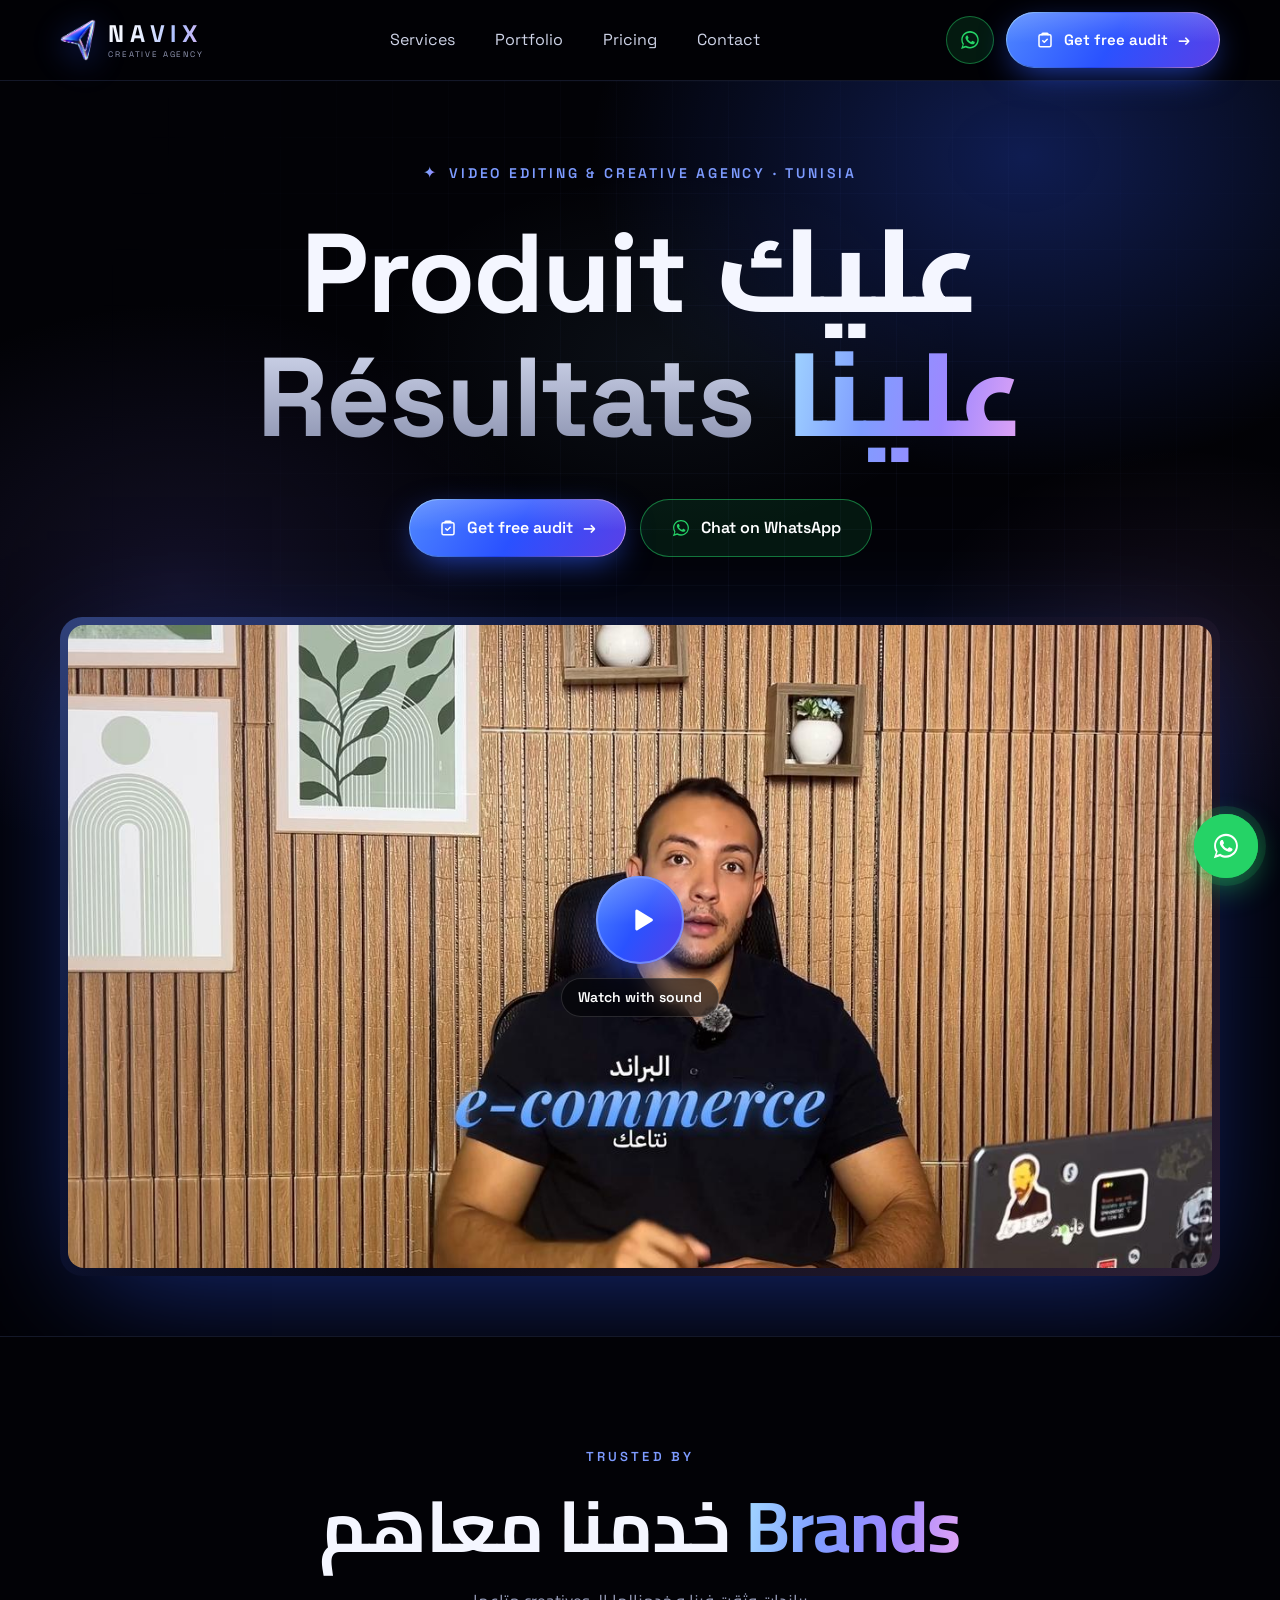
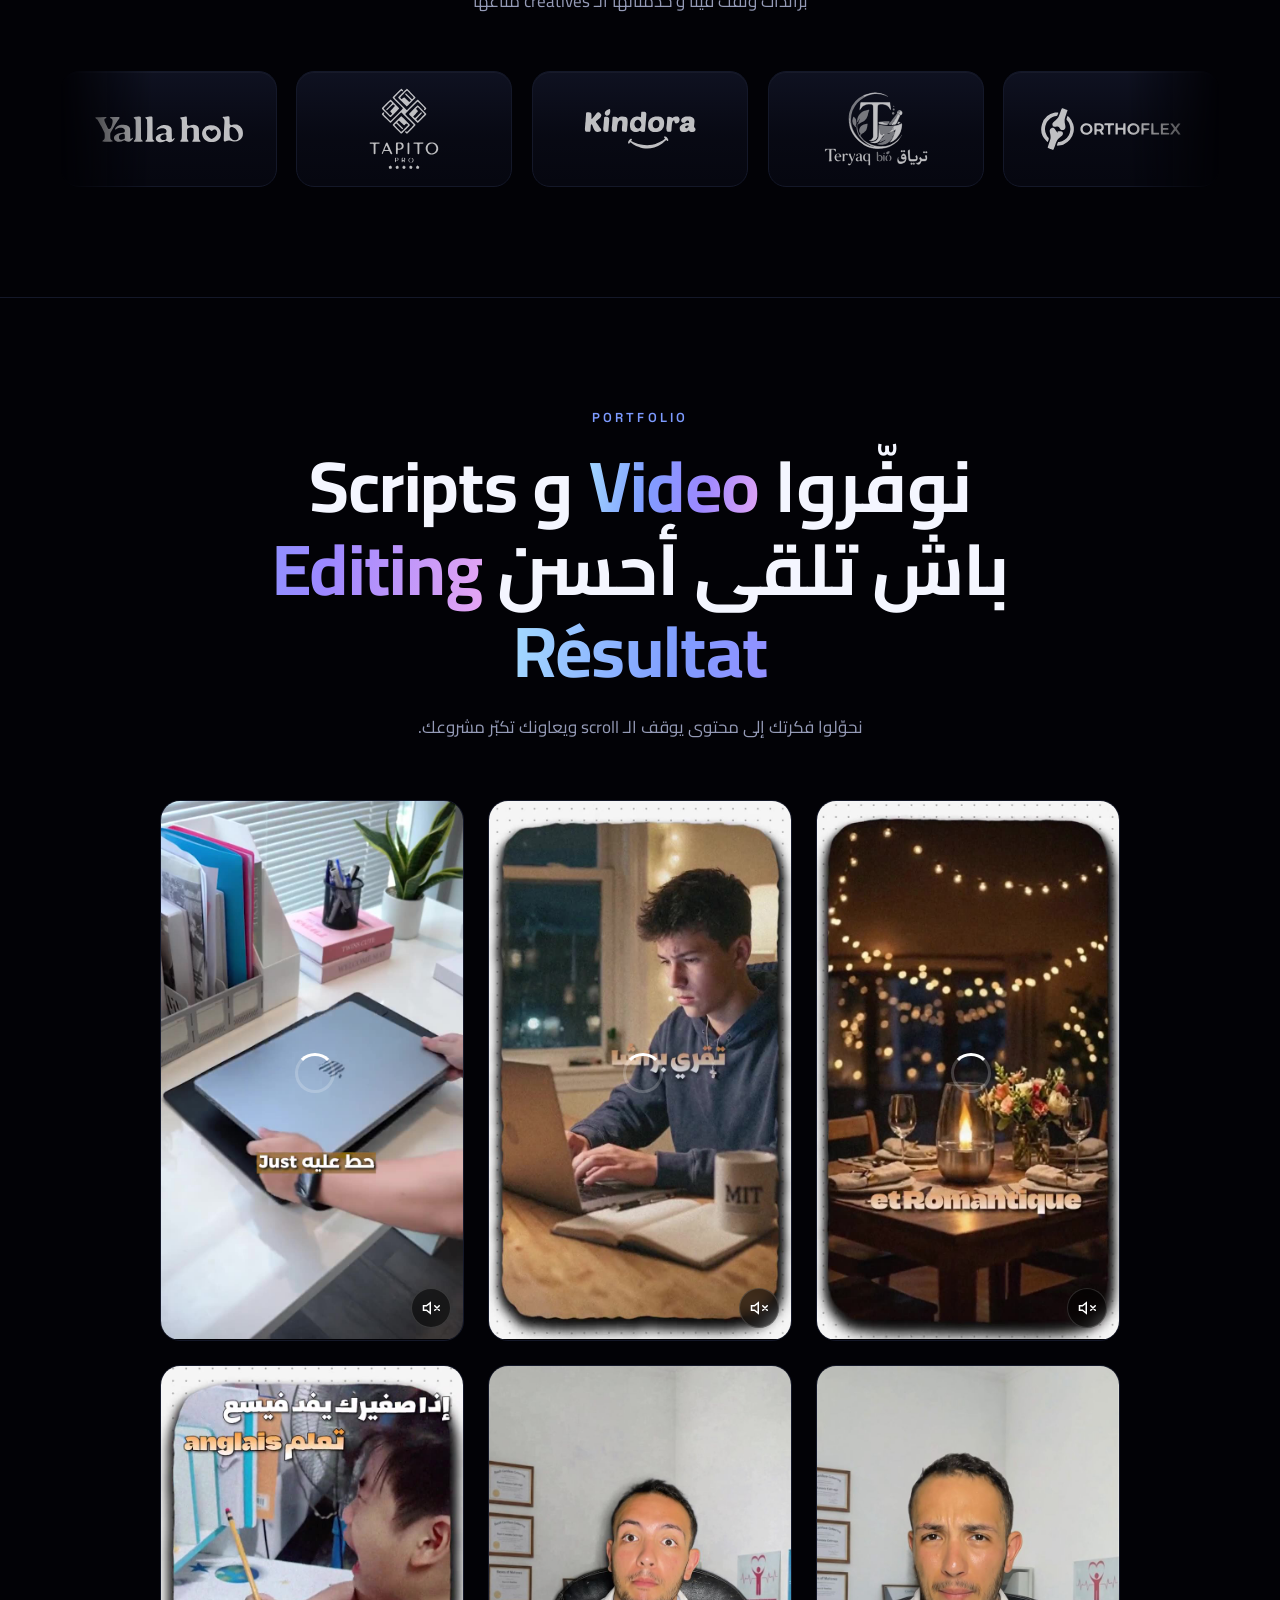
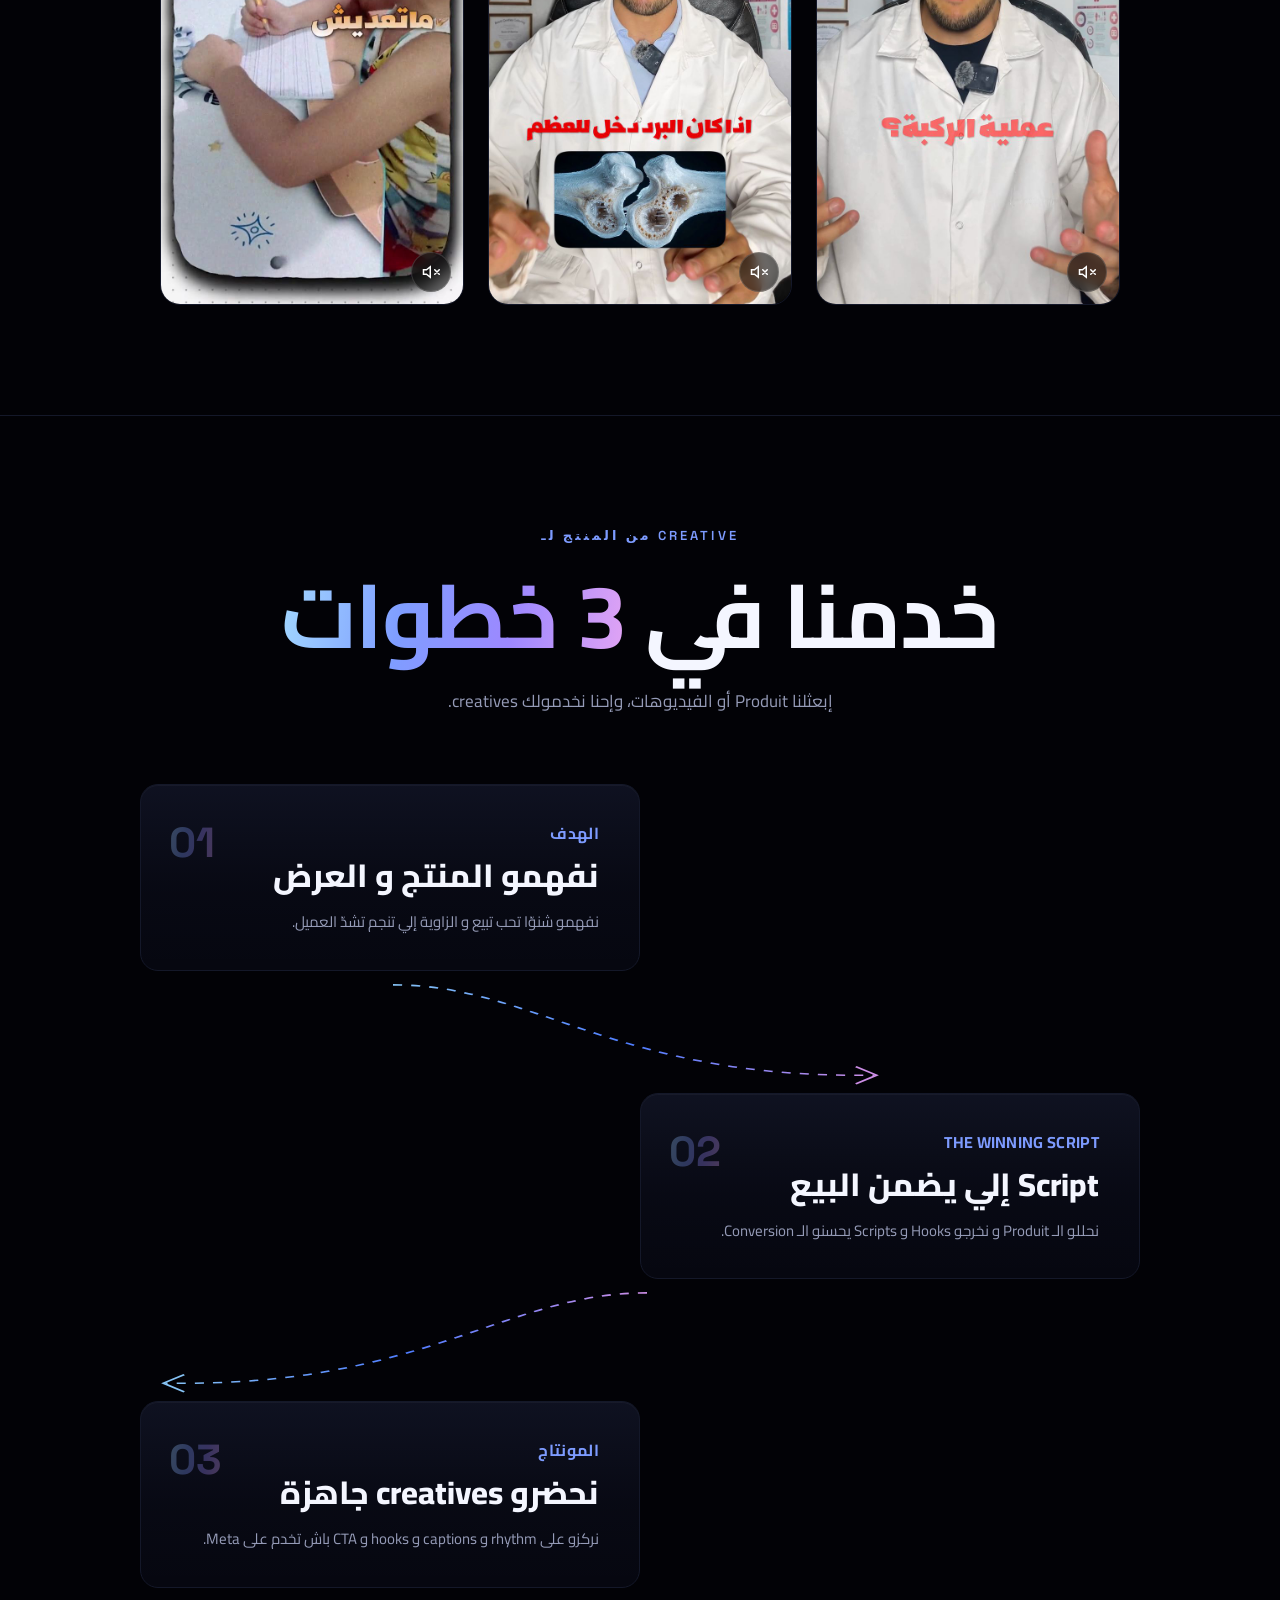
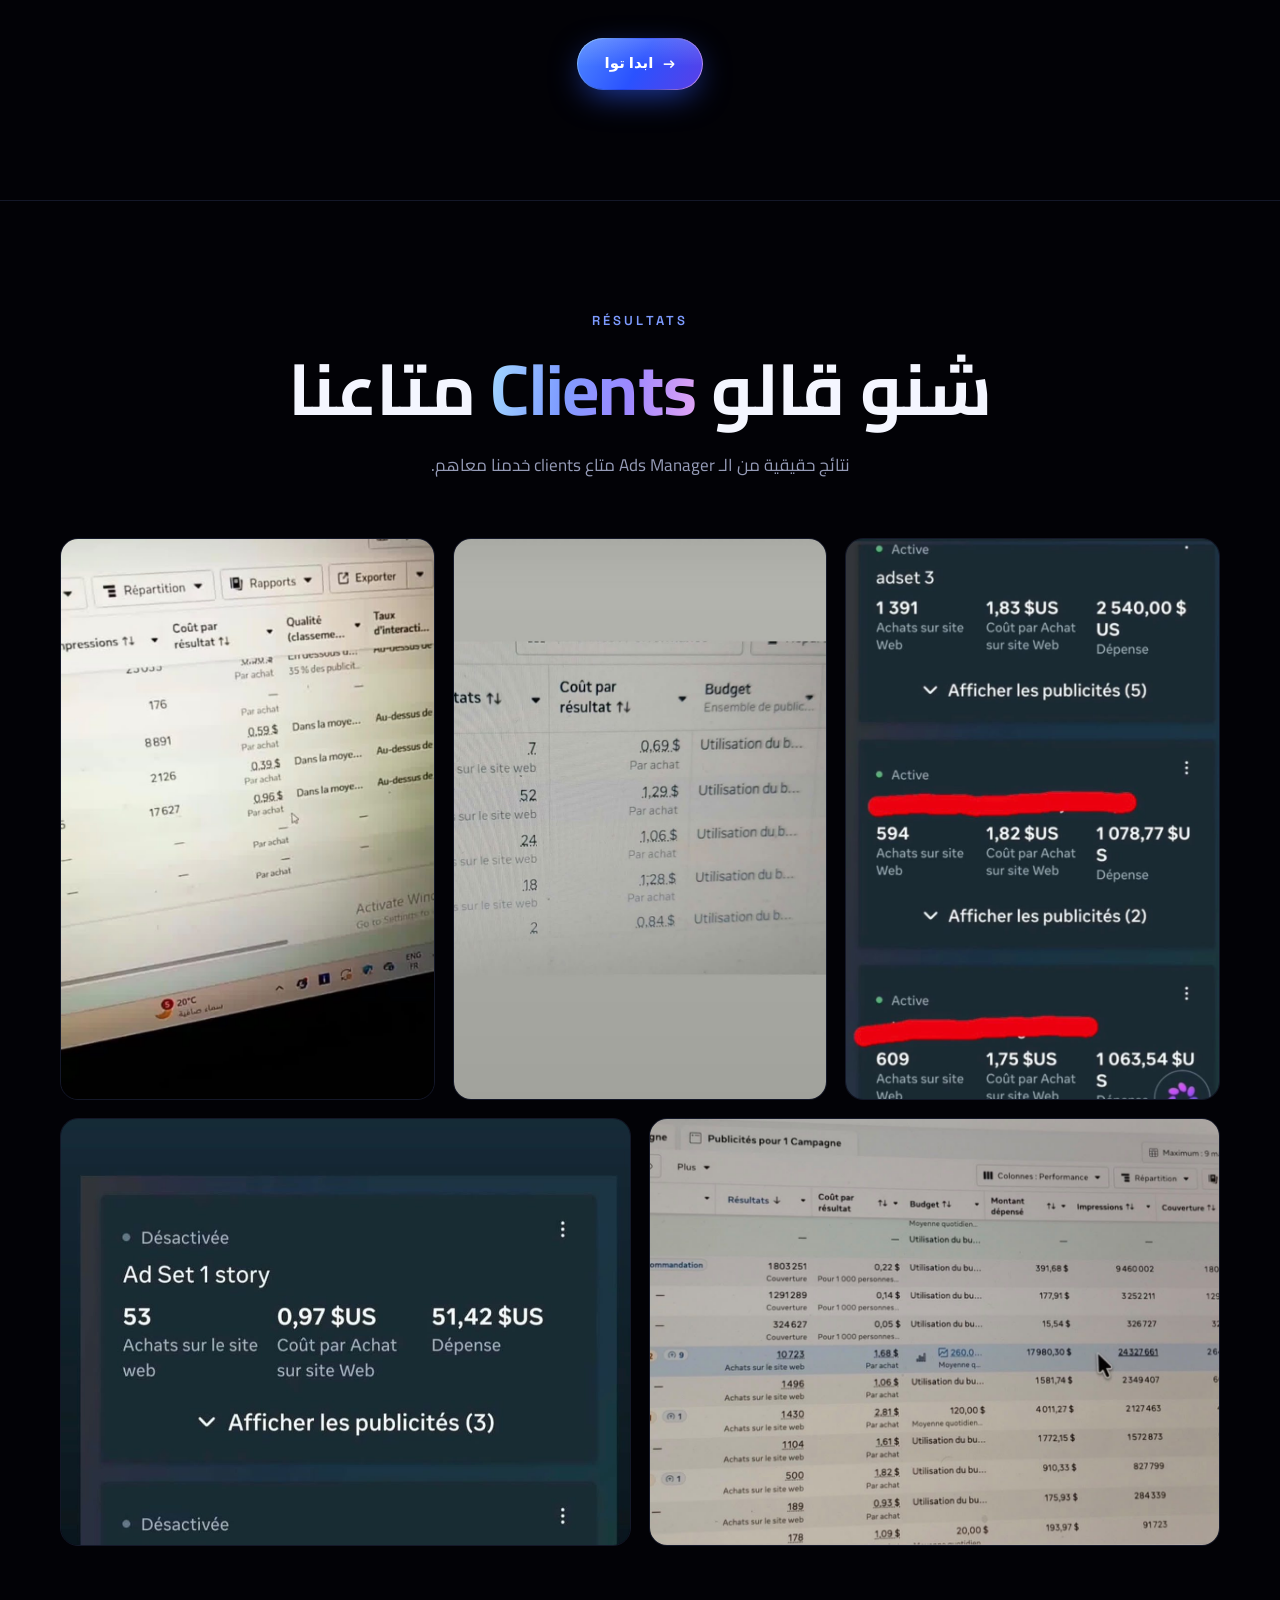
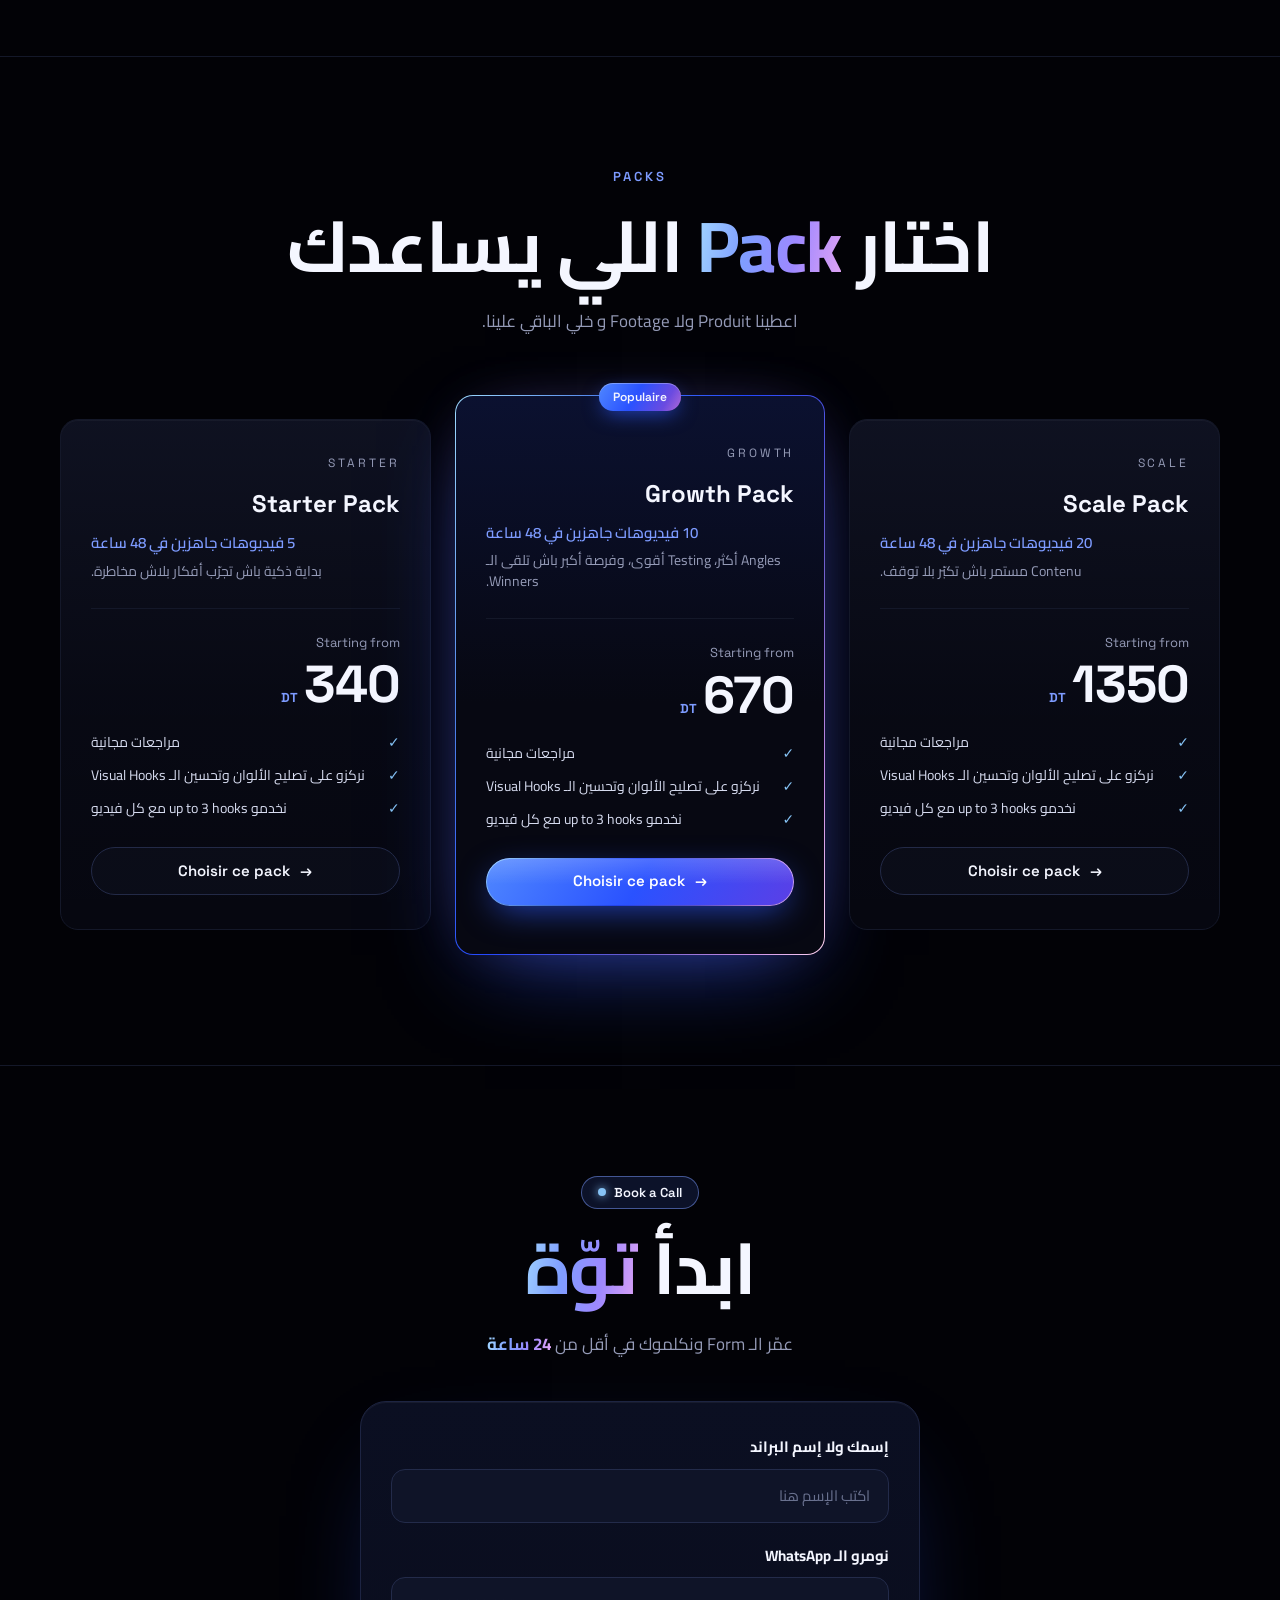
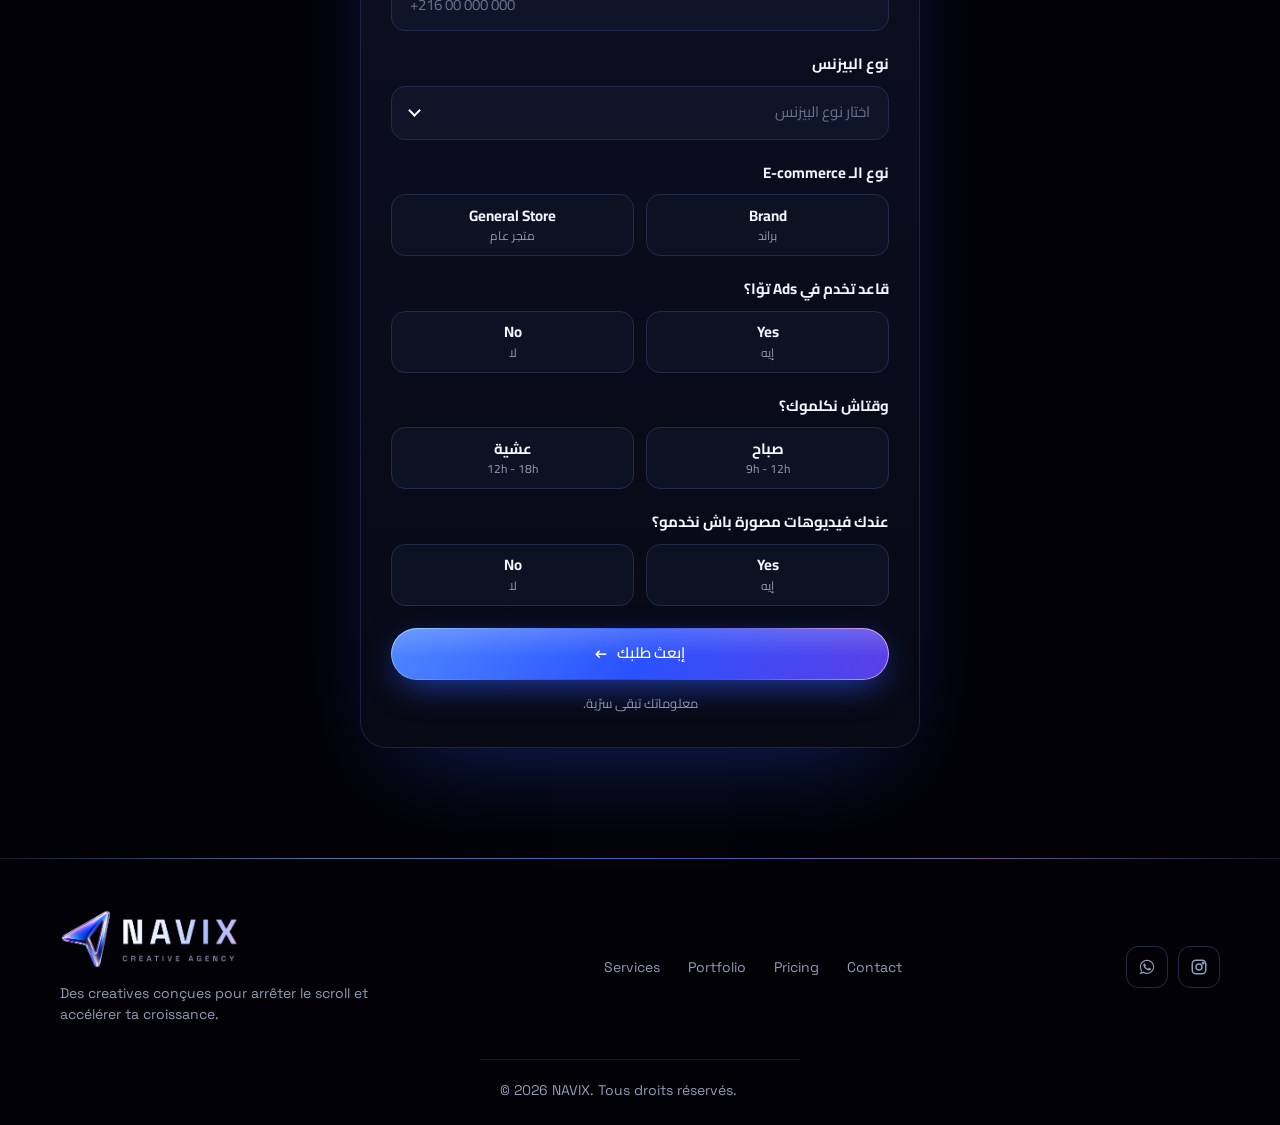
<file: index.html>
<!DOCTYPE html>
<html lang="fr">
<head>
<meta charset="UTF-8">
<meta name="viewport" content="width=device-width, initial-scale=1">
<title>NAVIX · Creative Agency</title>
<meta name="description" content="NAVIX — agence de montage vidéo et creatives pour e-commerce en Tunisie. Produit عليك، Résultats علينا.">
<meta name="theme-color" content="#020206">
<meta property="og:title" content="NAVIX · Creative Agency">
<meta property="og:description" content="Des creatives conçues pour arrêter le scroll et accélérer ta croissance.">
<meta property="og:image" content="assets/img/og-image.jpg">
<meta property="og:image:width" content="1200">
<meta property="og:image:height" content="630">
<meta name="twitter:card" content="summary_large_image">
<link rel="icon" href="favicon.ico" sizes="any">
<link rel="icon" type="image/png" sizes="32x32" href="assets/img/favicon-32.png">
<link rel="icon" type="image/png" sizes="192x192" href="assets/img/favicon-192.png">
<link rel="apple-touch-icon" href="assets/img/apple-touch-icon.png">
<link rel="preconnect" href="https://fonts.googleapis.com">
<link rel="preconnect" href="https://fonts.gstatic.com" crossorigin>
<link href="https://fonts.googleapis.com/css2?family=Space+Grotesk:wght@400;500;600;700&family=Cairo:wght@400;600;700;800&display=swap" rel="stylesheet">
<link rel="stylesheet" href="styles.css">
</head>
<body>

<!-- shared iridescent gradient (logo colors) for the step arrows -->
<svg width="0" height="0" style="position:absolute" aria-hidden="true" focusable="false">
  <defs>
    <linearGradient id="irid-stroke" x1="0" y1="0" x2="1" y2="0">
      <stop offset="0" stop-color="#86c3f5"/>
      <stop offset=".5" stop-color="#4f7dff"/>
      <stop offset="1" stop-color="#cd8ee6"/>
    </linearGradient>
  </defs>
</svg>

<!-- ===== NAV ===== -->
<header class="nav" id="top">
  <div class="container nav-inner">
    <a href="#top" class="brand" aria-label="NAVIX">
      <img src="assets/img/logo-mark.png" alt="" class="brand-mark">
      <span class="brand-text"><b>NAVIX</b><small>CREATIVE AGENCY</small></span>
    </a>
    <nav class="nav-links" id="navLinks">
      <a href="#services">Services</a>
      <a href="#portfolio">Portfolio</a>
      <a href="#pricing">Pricing</a>
      <a href="#contact">Contact</a>
    </nav>
    <div class="nav-actions">
      <a class="icon-btn wa-link" href="https://wa.me/21652488485" target="_blank" rel="noopener" aria-label="WhatsApp" title="WhatsApp"><svg class="ico" viewBox="0 0 32 32" fill="currentColor" aria-hidden="true"><path d="M16 3C9 3 3.3 8.6 3.3 15.6c0 2.5.7 4.8 2 6.9L3 29l6.7-2.2c2 1.1 4.1 1.6 6.3 1.6 7 0 12.7-5.7 12.7-12.7S23 3 16 3zm0 23.1c-2 0-4-.6-5.7-1.7l-.4-.2-4 1.3 1.3-3.9-.3-.4a10.4 10.4 0 0 1-1.6-5.6C5.3 9.9 10 5.3 16 5.3s10.7 4.7 10.7 10.5S21.9 26.1 16 26.1zm5.9-7.8c-.3-.2-1.9-.9-2.2-1-.3-.1-.5-.2-.7.2l-1 1.2c-.2.2-.4.2-.7.1-.3-.2-1.4-.5-2.6-1.6-1-.9-1.6-1.9-1.8-2.2-.2-.3 0-.5.1-.7l.5-.6c.2-.2.2-.3.3-.6.1-.2 0-.4 0-.6l-1-2.4c-.3-.6-.5-.5-.7-.5h-.6c-.2 0-.6.1-.9.4-.3.3-1.2 1.1-1.2 2.8s1.2 3.2 1.4 3.5c.2.2 2.4 3.6 5.7 5 .8.3 1.4.5 1.9.7.8.2 1.5.2 2.1.1.6-.1 1.9-.8 2.2-1.5.3-.7.3-1.4.2-1.5-.1-.2-.3-.3-.6-.4z"/></svg></a>
      <a href="#contact" class="btn btn-primary nav-cta js-audit"><svg class="ico" viewBox="0 0 24 24" fill="none" stroke="currentColor" stroke-width="2" stroke-linecap="round" stroke-linejoin="round" aria-hidden="true"><path d="M9 3h6a1 1 0 0 1 1 1v1H8V4a1 1 0 0 1 1-1z"/><path d="M16 5h2a2 2 0 0 1 2 2v12a2 2 0 0 1-2 2H6a2 2 0 0 1-2-2V7a2 2 0 0 1 2-2h2"/><path d="m9 13 2 2 4-4"/></svg><span class="lbl">Get free audit</span> <span class="arr">→</span></a>
    </div>
    <button class="burger" id="burger" aria-label="Menu"><span></span><span></span></button>
  </div>
</header>

<main>
<!-- ===== HERO ===== -->
<section class="hero">
  <div class="hero-glow"></div>
  <div class="container center">
    <p class="eyebrow reveal"><span class="spark">✦</span> Video editing &amp; creative agency · Tunisia</p>
    <h1 class="hero-title reveal">
      <span class="line"><span class="lat">Produit</span> <span class="ar">عليك</span></span>
      <span class="line dim"><span class="lat">Résultats</span> <span class="ar accent">علينا</span></span>
    </h1>
    <div class="hero-ctas reveal">
      <a href="#contact" class="btn btn-primary btn-lg js-audit"><svg class="ico" viewBox="0 0 24 24" fill="none" stroke="currentColor" stroke-width="2" stroke-linecap="round" stroke-linejoin="round" aria-hidden="true"><path d="M9 3h6a1 1 0 0 1 1 1v1H8V4a1 1 0 0 1 1-1z"/><path d="M16 5h2a2 2 0 0 1 2 2v12a2 2 0 0 1-2 2H6a2 2 0 0 1-2-2V7a2 2 0 0 1 2-2h2"/><path d="m9 13 2 2 4-4"/></svg> Get free audit <span class="arr">→</span></a>
      <a href="https://wa.me/21652488485" class="btn btn-wa btn-lg wa-link" target="_blank" rel="noopener"><svg class="ico" viewBox="0 0 32 32" fill="currentColor" aria-hidden="true"><path d="M16 3C9 3 3.3 8.6 3.3 15.6c0 2.5.7 4.8 2 6.9L3 29l6.7-2.2c2 1.1 4.1 1.6 6.3 1.6 7 0 12.7-5.7 12.7-12.7S23 3 16 3zm0 23.1c-2 0-4-.6-5.7-1.7l-.4-.2-4 1.3 1.3-3.9-.3-.4a10.4 10.4 0 0 1-1.6-5.6C5.3 9.9 10 5.3 16 5.3s10.7 4.7 10.7 10.5S21.9 26.1 16 26.1zm5.9-7.8c-.3-.2-1.9-.9-2.2-1-.3-.1-.5-.2-.7.2l-1 1.2c-.2.2-.4.2-.7.1-.3-.2-1.4-.5-2.6-1.6-1-.9-1.6-1.9-1.8-2.2-.2-.3 0-.5.1-.7l.5-.6c.2-.2.2-.3.3-.6.1-.2 0-.4 0-.6l-1-2.4c-.3-.6-.5-.5-.7-.5h-.6c-.2 0-.6.1-.9.4-.3.3-1.2 1.1-1.2 2.8s1.2 3.2 1.4 3.5c.2.2 2.4 3.6 5.7 5 .8.3 1.4.5 1.9.7.8.2 1.5.2 2.1.1.6-.1 1.9-.8 2.2-1.5.3-.7.3-1.4.2-1.5-.1-.2-.3-.3-.6-.4z"/></svg> Chat on WhatsApp</a>
    </div>
    <div class="hero-frame reveal" id="heroFrame" aria-hidden="true"></div>
  </div>
</section>

<!-- ===== BRANDS (logo strip; main.js makes it loop) ===== -->
<section class="section" id="brands">
  <div class="container center">
    <p class="kicker reveal">Trusted by</p>
    <h2 class="h2 reveal" dir="rtl"><span class="accent">Brands</span> خدمنا معاهم</h2>
    <p class="sub reveal" dir="rtl">براندات وثقت فينا و خدمنالها الـ creatives متاعها</p>

    <div class="brands reveal" id="brandsStrip">
      <ul class="brands-group">
        <li class="brand-tile"><img src="assets/img/brands/yalla-hob.svg" alt="Yalla hob" width="150" height="28" style="--w:150" decoding="async"></li>
        <li class="brand-tile"><img src="assets/img/brands/tapito-pro.svg" alt="Tapito Pro" width="70" height="81" style="--w:70" decoding="async"></li>
        <li class="brand-tile"><img src="assets/img/brands/kindora.svg" alt="Kindora" width="112" height="41" style="--w:112" decoding="async"></li>
        <li class="brand-tile"><img src="assets/img/brands/teryaq-bio.svg" alt="Teryaq bio" width="104" height="74" style="--w:104" decoding="async"></li>
        <li class="brand-tile"><img src="assets/img/brands/orthoflex.svg" alt="Orthoflex" width="140" height="42" style="--w:140" decoding="async"></li>
      </ul>
    </div>
  </div>
</section>

<!-- ===== PORTFOLIO ===== -->
<section class="section" id="portfolio">
  <div class="container center">
    <p class="kicker reveal">Portfolio</p>
    <h2 class="h2 reveal" dir="rtl">نوفّروا <span class="accent">Video</span> و Scripts<br>باش تلقى أحسن <span class="accent">Editing Résultat</span></h2>
    <p class="sub reveal" dir="rtl">نحوّلوا فكرتك إلى محتوى يوقف الـ scroll ويعاونك تكبّر مشروعك.</p>

    <div class="reels">
      <figure class="reel reveal">
        <video playsinline muted loop preload="none" poster="assets/vd/video1.jpg" data-src="https://hmyy2d5h6m5kmdgj.public.blob.vercel-storage.com/video1.mp4"></video>
        <button class="sound" aria-label="Son"><i class="i-mute"></i></button>
      </figure>
      <figure class="reel reveal">
        <video playsinline muted loop preload="none" poster="assets/vd/video2.jpg" data-src="https://hmyy2d5h6m5kmdgj.public.blob.vercel-storage.com/video2.mp4"></video>
        <button class="sound" aria-label="Son"><i class="i-mute"></i></button>
      </figure>
      <figure class="reel reveal">
        <video playsinline muted loop preload="none" poster="assets/vd/video3.jpg" data-src="https://hmyy2d5h6m5kmdgj.public.blob.vercel-storage.com/video3.mp4"></video>
        <button class="sound" aria-label="Son"><i class="i-mute"></i></button>
      </figure>
      <figure class="reel reveal">
        <video playsinline muted loop preload="none" poster="assets/vd/video4.jpg" data-src="https://hmyy2d5h6m5kmdgj.public.blob.vercel-storage.com/video4.mp4"></video>
        <button class="sound" aria-label="Son"><i class="i-mute"></i></button>
      </figure>
      <figure class="reel reveal">
        <video playsinline muted loop preload="none" poster="assets/vd/video5.jpg" data-src="https://hmyy2d5h6m5kmdgj.public.blob.vercel-storage.com/video5.mp4"></video>
        <button class="sound" aria-label="Son"><i class="i-mute"></i></button>
      </figure>
      <figure class="reel reveal">
        <video playsinline muted loop preload="none" poster="assets/vd/video6.jpg" data-src="https://hmyy2d5h6m5kmdgj.public.blob.vercel-storage.com/video6.mp4"></video>
        <button class="sound" aria-label="Son"><i class="i-mute"></i></button>
      </figure>
    </div>
  </div>
</section>

<!-- ===== 3 STEPS ===== -->
<section class="section" id="services">
  <div class="container center">
    <p class="kicker reveal">من المنتج لـ <span dir="ltr">CREATIVE</span></p>
    <h2 class="h2 big reveal" dir="rtl">خدمنا في <span class="accent">3 خطوات</span></h2>
    <p class="sub reveal" dir="rtl">إبعثلنا Produit أو الفيديوهات، وإحنا نخدمولك creatives.</p>

    <div class="steps">
      <article class="step s1 reveal" dir="rtl">
        <span class="num">01</span>
        <p class="step-tag">الهدف</p>
        <h3>نفهمو المنتج و العرض</h3>
        <p>نفهمو شنوّا تحب تبيع و الزاوية إلي تنجم تشدّ العميل.</p>
      </article>
      <svg class="arrow a1" viewBox="0 0 400 140" preserveAspectRatio="none" aria-hidden="true"><path d="M10 10 C 120 10, 180 130, 380 125" /><path class="head" d="M366 114 L382 125 L366 136"/></svg>
      <article class="step s2 reveal" dir="rtl">
        <span class="num">02</span>
        <p class="step-tag" dir="ltr">THE WINNING SCRIPT</p>
        <h3>Script إلي يضمن البيع</h3>
        <p>نحللو الـ Produit و نخرجو Hooks و Scripts يحسنو الـ Conversion.</p>
      </article>
      <svg class="arrow a2" viewBox="0 0 400 140" preserveAspectRatio="none" aria-hidden="true"><path d="M390 10 C 280 10, 220 130, 20 125" /><path class="head" d="M34 114 L18 125 L34 136"/></svg>
      <article class="step s3 reveal" dir="rtl">
        <span class="num">03</span>
        <p class="step-tag">المونتاج</p>
        <h3>نحضرو creatives جاهزة</h3>
        <p>نركزو على rhythm و captions و hooks و CTA باش تخدم على Meta.</p>
      </article>
    </div>
    <a href="#contact" class="btn btn-primary reveal js-audit">ابدا توا <span class="arr">→</span></a>
  </div>
</section>

<!-- ===== CLIENTS ===== -->
<section class="section" id="clients">
  <div class="container center">
    <p class="kicker reveal">Résultats</p>
    <h2 class="h2 reveal" dir="rtl">شنو قالو <span class="accent">Clients</span> متاعنا</h2>
    <p class="sub reveal" dir="rtl">نتائج حقيقية من الـ Ads Manager متاع clients خدمنا معاهم.</p>
    <div class="proofs">
      <button class="proof p1 reveal"><img src="assets/img/client1.jpg" width="834" height="1280" alt="Résultat client 1" loading="lazy"></button>
      <button class="proof p2 reveal"><img src="assets/img/client2.jpg" width="856" height="1280" alt="Résultat client 2" loading="lazy"></button>
      <button class="proof p4 reveal"><img src="assets/img/client4.jpg" width="798" height="1280" alt="Résultat client 4" loading="lazy"></button>
      <button class="proof p3 wide reveal"><img src="assets/img/client3.jpg" width="1132" height="1280" alt="Résultat client 3" loading="lazy"></button>
      <button class="proof p5 wide reveal"><img src="assets/img/client5.jpg" width="1170" height="878" alt="Résultat client 5" loading="lazy"></button>
    </div>
  </div>
</section>

<!-- ===== PRICING ===== -->
<section class="section" id="pricing">
  <div class="container center">
    <p class="kicker reveal">Packs</p>
    <h2 class="h2 reveal" dir="rtl">اختار <span class="accent">Pack</span> اللي يساعدك</h2>
    <p class="sub reveal" dir="rtl">اعطينا Produit ولا Footage و خلي الباقي علينا.</p>

    <div class="packs">
      <article class="pack reveal">
        <p class="pack-tier">Starter</p>
        <h3>Starter Pack</h3>
        <p class="pack-qty" dir="rtl">5 فيديوهات جاهزين في 48 ساعة</p>
        <p class="pack-desc" dir="rtl">بداية ذكية باش تجرّب أفكار بلاش مخاطرة.</p>
        <div class="price"><small>Starting from</small><b>340</b><span>DT</span></div>
        <ul dir="rtl">
          <li>مراجعات مجانية</li>
          <li>نركزو على تصليح الألوان وتحسين الـ Visual Hooks</li>
          <li>نخدمو up to 3 hooks مع كل فيديو</li>
        </ul>
        <a href="#contact" class="btn btn-ghost" data-pack="Starter">Choisir ce pack <span class="arr">→</span></a>
      </article>
      <article class="pack featured reveal">
        <span class="badge">Populaire</span>
        <p class="pack-tier">Growth</p>
        <h3>Growth Pack</h3>
        <p class="pack-qty" dir="rtl">10 فيديوهات جاهزين في 48 ساعة</p>
        <p class="pack-desc" dir="rtl">Angles أكثر، Testing أقوى، وفرصة أكبر باش تلقى الـ Winners.</p>
        <div class="price"><small>Starting from</small><b>670</b><span>DT</span></div>
        <ul dir="rtl">
          <li>مراجعات مجانية</li>
          <li>نركزو على تصليح الألوان وتحسين الـ Visual Hooks</li>
          <li>نخدمو up to 3 hooks مع كل فيديو</li>
        </ul>
        <a href="#contact" class="btn btn-primary" data-pack="Growth">Choisir ce pack <span class="arr">→</span></a>
      </article>
      <article class="pack reveal">
        <p class="pack-tier">Scale</p>
        <h3>Scale Pack</h3>
        <p class="pack-qty" dir="rtl">20 فيديوهات جاهزين في 48 ساعة</p>
        <p class="pack-desc" dir="rtl">Contenu مستمر باش تكبّر بلا توقف.</p>
        <div class="price"><small>Starting from</small><b>1350</b><span>DT</span></div>
        <ul dir="rtl">
          <li>مراجعات مجانية</li>
          <li>نركزو على تصليح الألوان وتحسين الـ Visual Hooks</li>
          <li>نخدمو up to 3 hooks مع كل فيديو</li>
        </ul>
        <a href="#contact" class="btn btn-ghost" data-pack="Scale">Choisir ce pack <span class="arr">→</span></a>
      </article>
    </div>
  </div>
</section>

<!-- ===== CONTACT FORM ===== -->
<section class="section" id="contact">
  <div class="container center">
    <p class="pill reveal"><span class="dot"></span> Book a Call</p>
    <h2 class="h2 reveal" dir="rtl">ابدأ <span class="accent">توّة</span></h2>
    <p class="sub reveal" dir="rtl">عمّر الـ Form ونكلموك في أقل من <b class="accent">24 ساعة</b></p>

    <form class="form reveal" id="leadForm" dir="rtl" novalidate>
      <input type="hidden" name="pack" id="packField">
      <div class="pack-chip" id="packChip" hidden></div>

      <label class="field">
        <span>إسمك ولا إسم البراند</span>
        <input name="name" required placeholder="اكتب الإسم هنا" autocomplete="name">
      </label>
      <label class="field">
        <span>نومرو الـ WhatsApp</span>
        <input name="whatsapp" required type="tel" inputmode="tel" dir="ltr" placeholder="+216 00 000 000" autocomplete="tel">
      </label>
      <div class="field">
        <span>نوع البيزنس</span>
        <div class="dd" id="bizDD">
          <input type="hidden" name="businessType" id="bizInput">
          <button type="button" class="dd-btn" aria-haspopup="listbox" aria-expanded="false">
            <span class="dd-value placeholder">اختار نوع البيزنس</span>
            <i class="dd-caret"></i>
          </button>
          <ul class="dd-list" role="listbox" tabindex="-1">
            <li role="option" data-value="E-commerce"><b>E-commerce</b><small>متجر إلكتروني</small></li>
            <li role="option" data-value="Service"><b>Service</b><small>خدمات</small></li>
            <li role="option" data-value="Agency"><b>Agency</b><small>وكالة</small></li>
            <li role="option" data-value="Autre"><b>Autre</b><small>آخر</small></li>
          </ul>
        </div>
      </div>

      <fieldset class="field">
        <legend>نوع الـ E-commerce</legend>
        <div class="choices">
          <label><input type="radio" name="ecomType" value="Brand"><span>Brand<small>براند</small></span></label>
          <label><input type="radio" name="ecomType" value="General Store"><span>General Store<small>متجر عام</small></span></label>
        </div>
      </fieldset>
      <fieldset class="field">
        <legend>قاعد تخدم في Ads توّا؟</legend>
        <div class="choices">
          <label><input type="radio" name="runningAds" value="Yes"><span>Yes<small>إيه</small></span></label>
          <label><input type="radio" name="runningAds" value="No"><span>No<small>لا</small></span></label>
        </div>
      </fieldset>
      <fieldset class="field">
        <legend>وقتاش نكلموك؟</legend>
        <div class="choices">
          <label><input type="radio" name="callTime" value="Matin 9h-12h"><span>صباح<small>9h - 12h</small></span></label>
          <label><input type="radio" name="callTime" value="Après-midi 12h-18h"><span>عشية<small>12h - 18h</small></span></label>
        </div>
      </fieldset>
      <fieldset class="field">
        <legend>عندك فيديوهات مصورة باش نخدمو؟</legend>
        <div class="choices">
          <label><input type="radio" name="hasFootage" value="Yes"><span>Yes<small>إيه</small></span></label>
          <label><input type="radio" name="hasFootage" value="No"><span>No<small>لا</small></span></label>
        </div>
      </fieldset>

      <button class="btn btn-primary btn-block" type="submit" id="submitBtn">إبعث طلبك <span class="arr">←</span></button>
      <p class="form-note" id="formNote">معلوماتك تبقى سرّية.</p>
    </form>
  </div>
</section>
</main>

<!-- ===== FOOTER ===== -->
<footer class="footer">
  <div class="container footer-inner">
    <div>
      <img src="assets/img/logo-full.png" alt="NAVIX Creative Agency" class="footer-logo">
      <p class="muted">Des creatives conçues pour arrêter le scroll et accélérer ta croissance.</p>
    </div>
    <nav class="footer-links">
      <a href="#services">Services</a><a href="#portfolio">Portfolio</a><a href="#pricing">Pricing</a><a href="#contact">Contact</a>
    </nav>
    <div class="socials">
    <a class="ig wa-link" href="https://wa.me/21652488485" target="_blank" rel="noopener" aria-label="WhatsApp"><svg class="ico" viewBox="0 0 32 32" fill="currentColor" aria-hidden="true"><path d="M16 3C9 3 3.3 8.6 3.3 15.6c0 2.5.7 4.8 2 6.9L3 29l6.7-2.2c2 1.1 4.1 1.6 6.3 1.6 7 0 12.7-5.7 12.7-12.7S23 3 16 3zm0 23.1c-2 0-4-.6-5.7-1.7l-.4-.2-4 1.3 1.3-3.9-.3-.4a10.4 10.4 0 0 1-1.6-5.6C5.3 9.9 10 5.3 16 5.3s10.7 4.7 10.7 10.5S21.9 26.1 16 26.1zm5.9-7.8c-.3-.2-1.9-.9-2.2-1-.3-.1-.5-.2-.7.2l-1 1.2c-.2.2-.4.2-.7.1-.3-.2-1.4-.5-2.6-1.6-1-.9-1.6-1.9-1.8-2.2-.2-.3 0-.5.1-.7l.5-.6c.2-.2.2-.3.3-.6.1-.2 0-.4 0-.6l-1-2.4c-.3-.6-.5-.5-.7-.5h-.6c-.2 0-.6.1-.9.4-.3.3-1.2 1.1-1.2 2.8s1.2 3.2 1.4 3.5c.2.2 2.4 3.6 5.7 5 .8.3 1.4.5 1.9.7.8.2 1.5.2 2.1.1.6-.1 1.9-.8 2.2-1.5.3-.7.3-1.4.2-1.5-.1-.2-.3-.3-.6-.4z"/></svg></a>
    <a class="ig" id="igLink" href="#" target="_blank" rel="noopener" aria-label="Instagram">
      <svg viewBox="0 0 24 24" width="18" height="18" fill="none" stroke="currentColor" stroke-width="2"><rect x="3" y="3" width="18" height="18" rx="5"/><circle cx="12" cy="12" r="4"/><circle cx="17.5" cy="6.5" r="1" fill="currentColor"/></svg>
    </a>
    </div>
  </div>
  <p class="container copy muted">© <span id="year"></span> NAVIX. Tous droits réservés.</p>
</footer>

<!-- WhatsApp floating -->
<a class="wa wa-link" id="waBtn" href="https://wa.me/21652488485" target="_blank" rel="noopener" aria-label="WhatsApp">
  <svg viewBox="0 0 32 32" width="30" height="30" fill="#fff"><path d="M16 3C9 3 3.3 8.6 3.3 15.6c0 2.5.7 4.8 2 6.9L3 29l6.7-2.2c2 1.1 4.1 1.6 6.3 1.6 7 0 12.7-5.7 12.7-12.7S23 3 16 3zm0 23.1c-2 0-4-.6-5.7-1.7l-.4-.2-4 1.3 1.3-3.9-.3-.4a10.4 10.4 0 0 1-1.6-5.6C5.3 9.9 10 5.3 16 5.3s10.7 4.7 10.7 10.5S21.9 26.1 16 26.1zm5.9-7.8c-.3-.2-1.9-.9-2.2-1-.3-.1-.5-.2-.7.2l-1 1.2c-.2.2-.4.2-.7.1-.3-.2-1.4-.5-2.6-1.6-1-.9-1.6-1.9-1.8-2.2-.2-.3 0-.5.1-.7l.5-.6c.2-.2.2-.3.3-.6.1-.2 0-.4 0-.6l-1-2.4c-.3-.6-.5-.5-.7-.5h-.6c-.2 0-.6.1-.9.4-.3.3-1.2 1.1-1.2 2.8s1.2 3.2 1.4 3.5c.2.2 2.4 3.6 5.7 5 .8.3 1.4.5 1.9.7.8.2 1.5.2 2.1.1.6-.1 1.9-.8 2.2-1.5.3-.7.3-1.4.2-1.5-.1-.2-.3-.3-.6-.4z"/></svg>
</a>

<!-- Lightbox -->
<div class="lightbox" id="lightbox" hidden><button aria-label="Fermer">×</button><img alt=""></div>
<div class="toast" id="toast" hidden></div>

<script src="config.js"></script>
<script src="main.js"></script>
<script type="module" src="firebase.js"></script>
</body>
</html>
</file>
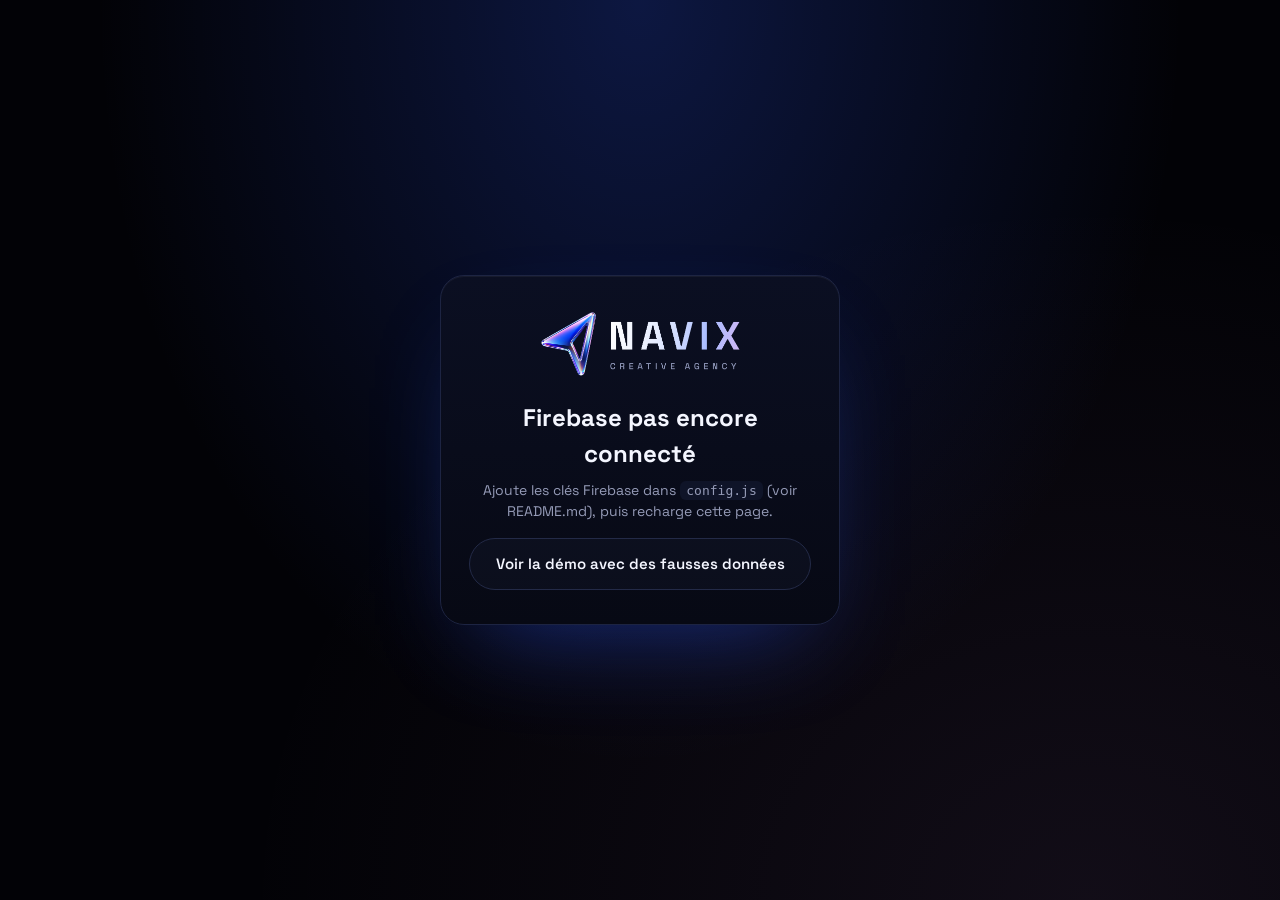
<file: admin.html>
<!DOCTYPE html>
<html lang="fr">
<head>
<meta charset="UTF-8">
<meta name="viewport" content="width=device-width, initial-scale=1">
<meta name="robots" content="noindex, nofollow">
<title>NAVIX · Admin</title>
<meta name="theme-color" content="#020206">
<link rel="icon" href="favicon.ico" sizes="any">
<link rel="icon" type="image/png" sizes="32x32" href="assets/img/favicon-32.png">
<link rel="apple-touch-icon" href="assets/img/apple-touch-icon.png">
<link rel="preconnect" href="https://fonts.googleapis.com">
<link rel="preconnect" href="https://fonts.gstatic.com" crossorigin>
<link href="https://fonts.googleapis.com/css2?family=Space+Grotesk:wght@400;500;600;700&family=Cairo:wght@400;600;700&display=swap" rel="stylesheet">
<link rel="stylesheet" href="styles.css">
<link rel="stylesheet" href="admin.css">
</head>
<body class="admin">

<!-- ===== LOGIN ===== -->
<section class="login" id="loginView" hidden>
  <form class="login-card" id="loginForm">
    <img src="assets/img/logo-full.png" alt="NAVIX" class="login-logo">
    <h1>Espace admin</h1>
    <p class="muted">Connecte-toi pour voir les demandes du formulaire.</p>
    <label class="afield"><span>Email</span><input type="email" name="email" required autocomplete="username"></label>
    <label class="afield"><span>Mot de passe</span><input type="password" name="password" required autocomplete="current-password"></label>
    <button class="btn btn-primary btn-block" type="submit" id="loginBtn">Se connecter</button>
    <button class="linkish" type="button" id="resetBtn">Mot de passe oublié ?</button>
    <p class="login-msg" id="loginMsg"></p>
  </form>
</section>

<!-- ===== SETUP NEEDED ===== -->
<section class="login" id="setupView" hidden>
  <div class="login-card">
    <img src="assets/img/logo-full.png" alt="NAVIX" class="login-logo">
    <h1>Firebase pas encore connecté</h1>
    <p class="muted">Ajoute les clés Firebase dans <code>config.js</code> (voir README.md), puis recharge cette page.</p>
    <a class="btn btn-ghost btn-block" href="admin.html?demo=1">Voir la démo avec des fausses données</a>
  </div>
</section>

<!-- ===== DASHBOARD ===== -->
<div class="dash" id="dashView" hidden>
  <header class="dash-top">
    <div class="dash-brand">
      <img src="assets/img/logo-mark.png" alt="">
      <div><b>Leads</b><small><span class="live"></span><span id="liveTxt">En direct</span></small></div>
    </div>
    <div class="dash-actions">
      <span class="who" id="who"></span>
      <button class="abtn" id="csvBtn" title="Exporter CSV">
        <svg viewBox="0 0 24 24" fill="none" stroke="currentColor" stroke-width="2" stroke-linecap="round"><path d="M12 3v12m0 0-4-4m4 4 4-4M4 17v2a2 2 0 0 0 2 2h12a2 2 0 0 0 2-2v-2"/></svg><span>CSV</span>
      </button>
      <a class="abtn" href="index.html" target="_blank" title="Voir le site">
        <svg viewBox="0 0 24 24" fill="none" stroke="currentColor" stroke-width="2" stroke-linecap="round"><path d="M14 4h6v6M20 4l-9 9M18 14v5a1 1 0 0 1-1 1H5a1 1 0 0 1-1-1V7a1 1 0 0 1 1-1h5"/></svg><span>Site</span>
      </a>
      <button class="abtn" id="logoutBtn" title="Déconnexion">
        <svg viewBox="0 0 24 24" fill="none" stroke="currentColor" stroke-width="2" stroke-linecap="round"><path d="M15 4h3a2 2 0 0 1 2 2v12a2 2 0 0 1-2 2h-3M10 17l5-5-5-5M15 12H3"/></svg><span>Sortir</span>
      </button>
    </div>
  </header>

  <main class="dash-main">
    <div class="demo-banner" id="demoBanner" hidden>Mode démo : fausses données, rien n'est enregistré.</div>

    <section class="stats">
      <div class="stat"><small>Total leads</small><b id="stTotal">0</b></div>
      <div class="stat"><small>Aujourd'hui</small><b id="stToday">0</b></div>
      <div class="stat"><small>7 derniers jours</small><b id="stWeek">0</b></div>
      <div class="stat hi"><small>À traiter</small><b id="stNew">0</b></div>
      <div class="stat"><small>Clients gagnés</small><b id="stWon">0</b><em id="stRate"></em></div>
    </section>

    <section class="toolbar">
      <div class="search">
        <svg viewBox="0 0 24 24" fill="none" stroke="currentColor" stroke-width="2"><circle cx="11" cy="11" r="7"/><path d="m20 20-3.5-3.5"/></svg>
        <input id="q" placeholder="Chercher un nom ou un numéro…">
      </div>
      <div class="chips" id="statusChips">
        <button class="chip on" data-s="">Tous <i id="cAll"></i></button>
        <button class="chip" data-s="new">Nouveau <i id="cNew"></i></button>
        <button class="chip" data-s="contacted">Contacté <i id="cContacted"></i></button>
        <button class="chip" data-s="won">Gagné <i id="cWon"></i></button>
        <button class="chip" data-s="lost">Perdu <i id="cLost"></i></button>
      </div>
      <select id="packFilter" class="aselect">
        <option value="">Tous les packs</option>
        <option>Starter</option><option>Growth</option><option>Scale</option>
        <option value="-">Sans pack</option>
      </select>
    </section>

    <section class="table-wrap">
      <table class="leads">
        <thead>
          <tr>
            <th>Date</th><th>Nom / Brand</th><th>WhatsApp</th><th>Business</th>
            <th>Ads</th><th>Appel</th><th>Footage</th><th>Pack</th><th>Statut</th><th></th>
          </tr>
        </thead>
        <tbody id="rows"></tbody>
      </table>
      <div class="empty" id="empty" hidden>
        <svg viewBox="0 0 24 24" fill="none" stroke="currentColor" stroke-width="1.5"><path d="M4 13h4l2 3h4l2-3h4M4 13l2-8h12l2 8v6H4z"/></svg>
        <p>Aucun lead pour le moment.</p>
      </div>
    </section>
  </main>
</div>

<!-- ===== DETAIL DRAWER ===== -->
<aside class="drawer" id="drawer" hidden>
  <div class="drawer-bg" data-close></div>
  <div class="drawer-panel">
    <button class="drawer-x" data-close aria-label="Fermer">×</button>
    <div id="drawerBody"></div>
  </div>
</aside>

<div class="toast" id="toast" hidden></div>

<script src="config.js"></script>
<script type="module" src="admin.js"></script>
</body>
</html>
</file>
<file: styles.css>
/* ===== NAVIX theme: iridescent glass, matched to the logo (electric blue core, violet / lilac / sky edges on black) ===== */
:root{
  --bg:#020206;
  --bg-2:#05060d;
  --card:#070812;
  --line:#141829;
  --line-2:#232a47;
  --text:#f4f6ff;
  --muted:#959bb7;
  --dim:#a9aec6;
  --accent:#7d9bff;            /* text-safe electric blue */
  --accent-2:#2f5bff;          /* logo core blue */
  --accent-3:#5b3fe6;          /* indigo-violet */
  --accent-soft:rgba(79,124,255,.14);
  --sky:#86c3f5;
  --lilac:#cd8ee6;
  --irid:linear-gradient(115deg,#9fdcff 0%,#4e82e9 24%,#2448ff 46%,#6b5ccc 70%,#cd8ee6 88%,#ffd6f3 100%);
  --irid-text:linear-gradient(100deg,#a5dcff 0%,#7f9dff 36%,#9d88ff 66%,#e7a6f3 100%);
  --chrome:linear-gradient(100deg,#ffffff 0%,#e4ebff 38%,#a9bcff 72%,#d9b6f2 100%);
  --glass:linear-gradient(180deg,rgba(130,155,255,.07),rgba(130,155,255,.015) 55%,rgba(130,155,255,0)),#060710;
  --green:#25d366;
  --radius:18px;
  --lat:"Space Grotesk",system-ui,sans-serif;
  --ar:"Cairo","Space Grotesk",system-ui,sans-serif;
}
*{box-sizing:border-box;margin:0;padding:0}
[hidden]{display:none!important}
html{scroll-behavior:smooth;scroll-padding-top:84px}
body{background:var(--bg);color:var(--text);font-family:var(--lat),var(--ar);line-height:1.5;-webkit-font-smoothing:antialiased;overflow-x:hidden}
::selection{background:rgba(79,124,255,.38);color:#fff}
[dir=rtl]{font-family:var(--ar),var(--lat)}
img,video{display:block;max-width:100%}
a{color:inherit;text-decoration:none}
button{font:inherit;color:inherit;background:none;border:0;cursor:pointer}
.container{width:100%;max-width:1200px;margin:0 auto;padding:0 20px}
.center{text-align:center;display:flex;flex-direction:column;align-items:center}
.accent{color:var(--accent)}
.muted{color:var(--muted)}

/* ---------- buttons ---------- */
.btn{position:relative;isolation:isolate;display:inline-flex;align-items:center;justify-content:center;gap:10px;height:52px;padding:0 28px;border-radius:999px;font-weight:600;font-size:15px;transition:transform .2s,box-shadow .2s,background .2s,border-color .2s;white-space:nowrap}
.btn .arr{transition:transform .2s}
.btn:hover .arr{transform:translateX(3px)}
[dir=rtl] .btn:hover .arr,.btn[dir=rtl]:hover .arr{transform:translateX(-3px)}
.btn-primary{background:linear-gradient(180deg,rgba(255,255,255,.18),rgba(255,255,255,0) 55%),linear-gradient(120deg,#4f87ff 0%,#2a52ff 50%,#5b3fe6 100%);color:#fff;box-shadow:0 10px 34px -8px rgba(47,91,255,.75),inset 0 1px 0 rgba(255,255,255,.3),inset 0 -1px 0 rgba(8,14,70,.45)}
/* glass rim, like the logo's chromatic edge */
.btn-primary::before{content:"";position:absolute;inset:0;border-radius:inherit;padding:1px;background:var(--irid);-webkit-mask:linear-gradient(#000 0 0) content-box,linear-gradient(#000 0 0);-webkit-mask-composite:xor;mask:linear-gradient(#000 0 0) content-box,linear-gradient(#000 0 0);mask-composite:exclude;opacity:.75;pointer-events:none}
.btn-primary:hover{transform:translateY(-2px);box-shadow:0 14px 46px -8px rgba(47,91,255,.95),0 0 28px -6px rgba(205,142,230,.45),inset 0 1px 0 rgba(255,255,255,.38),inset 0 -1px 0 rgba(8,14,70,.45)}
.btn-ghost{border:1px solid var(--line-2);background:rgba(130,155,255,.03)}
.btn-ghost:hover{border-color:var(--accent);background:var(--accent-soft)}
.btn-block{width:100%}

/* ---------- nav ---------- */
.nav{position:sticky;top:0;z-index:50;background:rgba(2,2,6,.72);backdrop-filter:blur(16px) saturate(140%);-webkit-backdrop-filter:blur(16px) saturate(140%);border-bottom:1px solid var(--line)}
.nav-inner{display:flex;align-items:center;justify-content:space-between;height:80px;gap:20px}
.brand{display:flex;align-items:center;gap:12px}
.brand-mark{height:42px;width:auto;filter:drop-shadow(0 6px 16px rgba(47,91,255,.45))}
.brand-text{display:flex;flex-direction:column;line-height:1.05}
.brand-text b{font-size:24px;letter-spacing:.24em;font-weight:700;color:#fff}
.brand-text small{font-size:8px;letter-spacing:.23em;color:var(--muted);margin-top:4px}
.nav-links{display:flex;gap:40px;font-size:16px;color:#cdd2e6}
.nav-links a{transition:color .2s}
.nav-links a:hover{color:#fff}
.nav-cta{height:56px;padding:0 30px}
.burger{display:none;width:44px;height:44px;border-radius:12px;border:1px solid var(--line-2);flex-direction:column;justify-content:center;align-items:center;gap:6px}
.burger span{width:18px;height:2px;background:#fff;border-radius:2px;transition:transform .25s}
.nav.open .burger span:first-child{transform:translateY(4px) rotate(45deg)}
.nav.open .burger span:last-child{transform:translateY(-4px) rotate(-45deg)}

/* ---------- hero ---------- */
.hero{position:relative;padding:80px 0 60px;overflow:hidden}
.hero>.container{position:relative;z-index:1}
.hero-glow{position:absolute;inset:0;pointer-events:none;background:
  radial-gradient(620px 460px at 80% 6%,rgba(47,91,255,.30),transparent 70%),
  radial-gradient(520px 400px at 14% 40%,rgba(107,92,204,.16),transparent 70%),
  radial-gradient(380px 300px at 92% 46%,rgba(205,142,230,.10),transparent 70%),
  radial-gradient(420px 260px at 52% 22%,rgba(134,195,245,.07),transparent 70%)}
.hero::before{content:"";position:absolute;inset:0;background-image:linear-gradient(rgba(140,160,255,.04) 1px,transparent 1px),linear-gradient(90deg,rgba(140,160,255,.04) 1px,transparent 1px);background-size:56px 56px;mask-image:radial-gradient(ellipse at 60% 30%,#000 10%,transparent 65%);-webkit-mask-image:radial-gradient(ellipse at 60% 30%,#000 10%,transparent 65%);pointer-events:none}
.eyebrow{font-size:14px;letter-spacing:.2em;text-transform:uppercase;color:var(--accent);font-weight:600;display:flex;gap:10px;align-items:center}
.spark{font-size:16px}
.hero-title{margin-top:26px;font-weight:700;font-size:clamp(52px,9vw,112px);line-height:1.08;letter-spacing:-.02em;display:flex;flex-direction:column;align-items:center}
.hero-title .line{display:flex;gap:.28em;align-items:baseline;flex-wrap:wrap;justify-content:center}
.hero-title .ar{font-family:var(--ar);font-weight:800;font-size:1.05em;line-height:1}
.hero-title .dim .lat{background:linear-gradient(180deg,#d3d9ee,#868dab);-webkit-background-clip:text;background-clip:text;color:transparent}
/* room for Arabic dots: the gradient is clipped to the box, so pad it (layout unchanged) */
.hero-title .accent{padding:.22em 0;margin:-.22em 0}
.hero-frame{position:relative;margin-top:60px;width:100%;max-width:1280px;aspect-ratio:16/9;border-radius:22px;padding:8px;background:linear-gradient(140deg,rgba(96,140,255,.42),rgba(47,91,255,.20) 30%,rgba(107,92,204,.08) 58%,rgba(205,142,230,.22) 100%);box-shadow:0 30px 120px -30px rgba(47,91,255,.5)}
/* empty frame (no hero video yet) shows the logo on a glow */
.hero-frame::after{content:"";position:absolute;inset:8px;border-radius:16px;background:url("assets/img/logo-mark.png") center/auto 34% no-repeat,radial-gradient(ellipse at 50% 50%,rgba(47,91,255,.18),transparent 55%),#03040a;border:1px solid var(--line)}
.hero-frame video{position:relative;z-index:1;width:100%;height:100%;object-fit:cover;border-radius:16px}
.hero-frame.has-video::after{display:none}
/* hero video: muted preview + "watch with sound" overlay (main.js) */
.hero-play{position:absolute;inset:8px;z-index:2;display:flex;align-items:center;justify-content:center;border-radius:16px;cursor:pointer}
.hero-play-ui{display:flex;flex-direction:column;align-items:center;gap:14px}
.hero-play-btn{position:relative;width:88px;height:88px;border-radius:50%;display:grid;place-items:center;background:linear-gradient(180deg,rgba(255,255,255,.2),rgba(255,255,255,0) 55%),linear-gradient(120deg,#4f87ff 0%,#2a52ff 50%,#5b3fe6 100%);box-shadow:0 14px 44px -8px rgba(47,91,255,.85),inset 0 1px 0 rgba(255,255,255,.35);transition:transform .25s,box-shadow .25s}
.hero-play-btn::before{content:"";position:absolute;inset:0;border-radius:inherit;padding:1px;background:var(--irid);-webkit-mask:linear-gradient(#000 0 0) content-box,linear-gradient(#000 0 0);-webkit-mask-composite:xor;mask:linear-gradient(#000 0 0) content-box,linear-gradient(#000 0 0);mask-composite:exclude;opacity:.8;pointer-events:none}
.hero-play-btn::after{content:"";position:absolute;inset:0;border-radius:50%;border:2px solid rgba(125,155,255,.75);animation:ping 2.2s ease-out infinite;pointer-events:none}
.hero-play-btn svg{width:34px;height:34px;fill:#fff}
.hero-play-btn .i-play{margin-left:2px}
.hero-play-btn .i-unmute{display:none}
.hero-play-btn .i-unmute .w{fill:none;stroke:#fff;stroke-width:2;stroke-linecap:round}
.hero-play-lbl{padding:8px 16px;border-radius:999px;background:rgba(2,2,6,.6);backdrop-filter:blur(10px);-webkit-backdrop-filter:blur(10px);border:1px solid rgba(255,255,255,.14);font-weight:600;font-size:14px;color:#fff;white-space:nowrap}
.hero-play-lbl .dur{color:var(--sky)}
/* muted preview running: small "watch with sound" chip in the top-left corner, off his face */
.hero-frame.previewing .hero-play{align-items:flex-start;justify-content:flex-start;padding:18px}
.hero-frame.previewing .hero-play-ui{flex-direction:row;gap:10px}
.hero-frame.previewing .hero-play-btn{width:42px;height:42px}
.hero-frame.previewing .hero-play-btn svg{width:20px;height:20px}
.hero-frame.previewing .i-play{display:none}
.hero-frame.previewing .i-unmute{display:block}
.hero-play:hover .hero-play-btn{transform:scale(1.07);box-shadow:0 18px 54px -8px rgba(47,91,255,1),0 0 30px -6px rgba(205,142,230,.5),inset 0 1px 0 rgba(255,255,255,.4)}
.hero-play:focus-visible{outline:none}
.hero-play:focus-visible .hero-play-btn{box-shadow:0 0 0 4px rgba(125,155,255,.6),0 14px 44px -8px rgba(47,91,255,.85)}
.hero-frame.sound.loading::before{content:"";position:absolute;z-index:3;top:50%;left:50%;width:42px;height:42px;margin:-21px;border-radius:50%;border:3px solid rgba(255,255,255,.2);border-top-color:#fff;animation:spin .8s linear infinite;pointer-events:none}

/* ---------- sections ---------- */
.section{padding:110px 0;border-top:1px solid var(--line)}
.kicker{font-size:13px;letter-spacing:.24em;text-transform:uppercase;color:var(--accent);font-weight:600}
.h2{margin-top:18px;font-weight:700;font-size:clamp(34px,5.6vw,76px);line-height:1.15;letter-spacing:-.01em;max-width:1000px}
.h2.big{font-size:clamp(44px,7vw,96px)}
.sub{margin-top:22px;color:var(--muted);font-size:17px;max-width:620px}

/* reels */
.reels{margin-top:60px;display:grid;grid-template-columns:repeat(3,1fr);gap:24px;width:100%;max-width:960px}
.reel{position:relative;aspect-ratio:9/16;border-radius:20px;overflow:hidden;background:#0a0b14;border:1px solid var(--line);transition:transform .35s,border-color .35s,box-shadow .35s}
.reel:hover{transform:translateY(-6px);border-color:rgba(125,155,255,.55);box-shadow:0 24px 60px -20px rgba(47,91,255,.6)}
.reel video{width:100%;height:100%;object-fit:cover;cursor:pointer}
.reel .sound{position:absolute;right:12px;bottom:12px;width:40px;height:40px;border-radius:50%;background:rgba(0,0,0,.55);backdrop-filter:blur(6px);display:grid;place-items:center;border:1px solid rgba(255,255,255,.15)}
.reel .sound i{width:18px;height:18px;background:#fff;-webkit-mask:var(--ico) center/contain no-repeat;mask:var(--ico) center/contain no-repeat}
.i-mute{--ico:url("data:image/svg+xml,%3Csvg xmlns='http://www.w3.org/2000/svg' viewBox='0 0 24 24' fill='none' stroke='black' stroke-width='2' stroke-linecap='round'%3E%3Cpath d='M11 5 6 9H2v6h4l5 4z'/%3E%3Cpath d='m23 9-6 6M17 9l6 6'/%3E%3C/svg%3E")}
.i-sound{--ico:url("data:image/svg+xml,%3Csvg xmlns='http://www.w3.org/2000/svg' viewBox='0 0 24 24' fill='none' stroke='black' stroke-width='2' stroke-linecap='round'%3E%3Cpath d='M11 5 6 9H2v6h4l5 4z'/%3E%3Cpath d='M15.5 8.5a5 5 0 0 1 0 7M19 5a10 10 0 0 1 0 14'/%3E%3C/svg%3E")}
.reel.loading::after{content:"";position:absolute;top:50%;left:50%;width:34px;height:34px;margin:-17px;border-radius:50%;border:3px solid rgba(255,255,255,.2);border-top-color:#fff;animation:spin .8s linear infinite}
@keyframes spin{to{transform:rotate(360deg)}}

/* steps */
.steps{position:relative;margin:70px 0 50px;width:100%;max-width:1000px;display:grid;grid-template-columns:1fr 1fr;row-gap:0}
.step{position:relative;text-align:right;background:var(--glass);border:1px solid var(--line);border-radius:var(--radius);padding:36px 40px;box-shadow:inset 0 1px 0 rgba(255,255,255,.04);transition:border-color .3s,box-shadow .3s}
.step:hover{border-color:rgba(125,155,255,.5);box-shadow:inset 0 1px 0 rgba(255,255,255,.06),0 20px 60px -30px rgba(47,91,255,.6)}
.step .num{position:absolute;left:28px;top:26px;font-family:var(--lat);font-weight:700;font-size:42px;color:rgba(125,155,255,.2)}
.step-tag{color:var(--accent);font-weight:700;font-size:16px;letter-spacing:.02em}
.step h3{font-size:clamp(22px,2.5vw,32px);font-weight:800;margin-top:6px}
.step p:last-child{color:var(--muted);margin-top:12px;font-size:15px}
.s1{grid-column:1}
.s2{grid-column:2}
.s3{grid-column:1}
.arrow{grid-column:1 / span 2;width:52%;height:110px;margin:6px 0;fill:none;stroke:var(--accent);stroke-width:2;stroke-dasharray:7 7;overflow:visible}
.arrow.a1{justify-self:center}
.arrow path:first-child{stroke:url(#irid-stroke) var(--accent);animation:dash 1.6s linear infinite}
.arrow .head{stroke:var(--lilac);stroke-dasharray:none}
.arrow.a2 .head{stroke:var(--sky)}
@keyframes dash{to{stroke-dashoffset:-28}}

/* proofs */
.proofs{margin-top:60px;width:100%;display:grid;grid-template-columns:repeat(6,1fr);gap:18px}
.proof{display:block;grid-column:span 2;aspect-ratio:2/3;position:relative;border-radius:var(--radius);overflow:hidden;border:1px solid var(--line);background:var(--card);padding:0;transition:transform .35s,border-color .35s,box-shadow .35s}
.proof:hover{transform:translateY(-4px);border-color:rgba(125,155,255,.55);box-shadow:0 24px 60px -24px rgba(47,91,255,.55)}
.proof img{width:100%;height:100%;object-fit:cover;object-position:top}
.proof.wide{grid-column:span 3;aspect-ratio:4/3}
.proof::after{content:"⤢";position:absolute;right:12px;top:12px;width:32px;height:32px;border-radius:50%;background:rgba(0,0,0,.6);display:grid;place-items:center;font-size:15px;opacity:0;transition:opacity .25s}
.proof:hover::after{opacity:1}

/* brands we worked with: white logos on glass tiles.
   main.js adds an aria-hidden copy of the list + .is-moving so it loops;
   without JS (or with reduced motion) the list just sits centered and wraps. */
.brands{--gap:18px;margin-top:56px;width:100%;display:flex;gap:var(--gap);overflow:hidden}
.brands-group{list-style:none;flex:1 0 100%;display:flex;flex-wrap:wrap;justify-content:center;gap:var(--gap)}
.brands.is-moving{-webkit-mask-image:linear-gradient(90deg,transparent,#000 8%,#000 92%,transparent);mask-image:linear-gradient(90deg,transparent,#000 8%,#000 92%,transparent)}
.brands.is-moving .brands-group{flex:0 0 auto;min-width:100%;flex-wrap:nowrap;justify-content:space-around;animation:brands-loop 30s linear infinite}
.brands.is-moving:hover .brands-group{animation-play-state:paused}
@keyframes brands-loop{to{transform:translateX(calc(-100% - var(--gap)))}}
.brand-tile{flex:none;width:216px;height:116px;display:grid;place-items:center;border-radius:var(--radius);background:var(--glass);border:1px solid var(--line);box-shadow:inset 0 1px 0 rgba(255,255,255,.04);transition:border-color .3s,box-shadow .3s}
.brand-tile img{width:calc(var(--w) * 1px);height:auto;opacity:.74;transition:opacity .3s,filter .3s}
.brand-tile:hover{border-color:rgba(125,155,255,.5);box-shadow:inset 0 1px 0 rgba(255,255,255,.06),0 20px 50px -28px rgba(47,91,255,.7)}
.brand-tile:hover img{opacity:1;filter:drop-shadow(0 0 16px rgba(125,155,255,.5))}

/* packs */
.packs{margin-top:60px;display:grid;grid-template-columns:repeat(3,1fr);gap:24px;width:100%;align-items:center}
.pack{position:relative;text-align:left;background:var(--glass);border:1px solid var(--line);border-radius:var(--radius);padding:34px 30px;display:flex;flex-direction:column;box-shadow:inset 0 1px 0 rgba(255,255,255,.04)}
.pack.featured{padding:48px 30px;border-color:transparent;background:linear-gradient(180deg,#0b1130,#070812 55%) padding-box,var(--irid) border-box;box-shadow:0 30px 90px -30px rgba(47,91,255,.65),0 0 60px -30px rgba(205,142,230,.4)}
.badge{position:absolute;top:-13px;left:50%;transform:translateX(-50%);background:linear-gradient(120deg,#4f87ff,#2a52ff 45%,#6b4be0 80%,#b06ad8);font-size:12px;font-weight:600;padding:5px 14px;border-radius:999px;box-shadow:0 6px 20px -4px rgba(47,91,255,.7),inset 0 1px 0 rgba(255,255,255,.3)}
.pack-tier{font-size:12px;letter-spacing:.24em;text-transform:uppercase;color:var(--muted);text-align:right}
.pack h3{font-size:24px;margin-top:14px;text-align:right}
.pack-qty{color:var(--accent);font-weight:600;margin-top:10px;font-size:15px}
.pack-desc{color:var(--muted);font-size:14px;margin-top:6px}
.price{display:flex;align-items:baseline;justify-content:flex-end;gap:6px;margin:26px 0 22px;padding-top:24px;border-top:1px solid var(--line);flex-wrap:wrap}
.price small{width:100%;text-align:right;color:var(--muted);font-size:13px}
.price b{font-size:52px;line-height:1;letter-spacing:-.02em;order:2}
.price span{color:var(--accent);font-weight:700;font-size:13px;order:1}
.pack ul{list-style:none;display:flex;flex-direction:column;gap:12px;margin-bottom:28px;font-size:14px;color:#d6dbef}
.pack li{position:relative;padding-right:26px}
.pack li::before{content:"✓";position:absolute;right:0;top:0;color:var(--sky);font-weight:700}
.pack .btn{margin-top:auto;height:48px}

/* form */
.pill{display:inline-flex;align-items:center;gap:8px;border:1px solid rgba(125,155,255,.5);background:var(--accent-soft);padding:6px 16px;border-radius:999px;font-size:13px;font-weight:600}
.dot{width:8px;height:8px;border-radius:50%;background:var(--sky);box-shadow:0 0 10px var(--sky)}
.form{margin-top:44px;width:100%;max-width:560px;text-align:right;background:linear-gradient(180deg,#0b0f22,#070914);border:1px solid #1d2442;border-radius:26px;padding:34px 30px;display:flex;flex-direction:column;gap:22px;box-shadow:inset 0 1px 0 rgba(255,255,255,.05),0 40px 100px -40px rgba(47,91,255,.4)}
.field{display:flex;flex-direction:column;gap:10px;border:0}
.field>span,.field legend{font-weight:700;font-size:15px;margin-bottom:0}
.field legend{margin-bottom:10px}
.field input:not([type=radio]),.field select{width:100%;height:54px;border-radius:14px;background:#0f1428;border:1px solid #232b4a;color:#fff;padding:0 18px;font:inherit;font-size:15px;outline:none;transition:border-color .2s,box-shadow .2s}
.field input::placeholder{color:#69718f}
.field input:focus,.field select:focus{border-color:var(--accent);box-shadow:0 0 0 4px rgba(79,124,255,.2)}
.field .invalid{border-color:#ff5d6c!important}
.select{position:relative}
.select select{appearance:none;-webkit-appearance:none;cursor:pointer;padding-left:44px}
.select::after{content:"";position:absolute;left:18px;top:50%;width:9px;height:9px;border-right:2px solid #fff;border-bottom:2px solid #fff;transform:translateY(-70%) rotate(45deg);pointer-events:none}
.select option{background:#0f1428}
.choices{display:grid;grid-template-columns:1fr 1fr;gap:12px}
.choices label{cursor:pointer}
.choices input{position:absolute;opacity:0;pointer-events:none}
.choices span{display:flex;flex-direction:column;align-items:center;justify-content:center;height:62px;border-radius:14px;border:1px solid #232b4a;background:#0c1124;font-weight:700;font-size:15px;transition:all .2s}
.choices small{font-weight:400;font-size:12px;color:var(--muted)}
.choices label:hover span{border-color:#36406a}
.choices input:checked+span{border-color:var(--accent);background:var(--accent-soft);box-shadow:0 0 0 1px var(--accent) inset,0 8px 24px -12px rgba(47,91,255,.6)}
.choices input:focus-visible+span{box-shadow:0 0 0 3px rgba(79,124,255,.4)}
.choices.invalid span{border-color:#ff5d6c}
.form-note{text-align:center;font-size:13px;color:var(--muted);margin-top:-8px}
.pack-chip{align-self:flex-end;font-size:13px;font-weight:600;padding:6px 14px;border-radius:999px;background:var(--accent-soft);border:1px solid rgba(125,155,255,.5)}
.btn[disabled]{opacity:.6;pointer-events:none}

/* footer */
.footer{position:relative;border-top:1px solid var(--line);padding:50px 0 24px}
.footer::before{content:"";position:absolute;top:-1px;left:0;right:0;height:1px;background:linear-gradient(90deg,transparent,rgba(134,195,245,.55) 25%,rgba(79,124,255,.7) 50%,rgba(205,142,230,.55) 75%,transparent);pointer-events:none}
.footer-inner{display:flex;align-items:center;justify-content:space-between;gap:30px;flex-wrap:wrap}
.footer-logo{height:60px;width:auto;margin-bottom:14px}
.footer .muted{max-width:320px;font-size:14px}
.footer-links{display:flex;gap:28px;color:var(--muted);font-size:14px}
.footer-links a:hover,.ig:hover{color:#fff}
.ig{width:42px;height:42px;border-radius:12px;border:1px solid var(--line-2);display:grid;place-items:center;color:var(--muted);transition:color .2s,border-color .2s}
.ig:hover{border-color:rgba(125,155,255,.55)}
.copy{margin-top:34px;padding-top:20px;border-top:1px solid var(--line);font-size:13px}

/* whatsapp */
.wa{position:fixed;right:22px;bottom:22px;z-index:60;width:64px;height:64px;border-radius:50%;background:var(--green);display:grid;place-items:center;box-shadow:0 0 0 8px rgba(37,211,102,.14),0 10px 30px rgba(37,211,102,.45);transition:transform .2s}
.wa:hover{transform:scale(1.07)}
.wa::before{content:"";position:absolute;inset:0;border-radius:50%;border:2px solid var(--green);animation:ping 2.2s ease-out infinite}
@keyframes ping{from{transform:scale(1);opacity:.7}to{transform:scale(1.6);opacity:0}}

/* lightbox & toast */
.lightbox{position:fixed;inset:0;z-index:100;background:rgba(1,2,8,.92);display:grid;place-items:center;padding:24px}
.lightbox[hidden]{display:none}
.lightbox img{max-width:100%;max-height:90vh;border-radius:14px}
.lightbox button{position:absolute;top:18px;right:22px;font-size:40px;line-height:1}
.toast{position:fixed;left:50%;bottom:30px;transform:translateX(-50%);z-index:110;background:#0a0c1a;border:1px solid var(--line-2);padding:14px 22px;border-radius:14px;font-size:15px;box-shadow:0 20px 50px rgba(0,0,0,.5);direction:rtl}
.toast.ok{border-color:rgba(124,255,107,.5)}
.toast.err{border-color:#ff5d6c}

/* reveal */
.reveal{opacity:0;transform:translateY(24px);transition:opacity .8s cubic-bezier(.2,.7,.2,1),transform .8s cubic-bezier(.2,.7,.2,1)}
.reveal.in{opacity:1;transform:none}
@media (prefers-reduced-motion:reduce){.reveal{opacity:1;transform:none;transition:none}.arrow path,.wa::before,.hero-play-btn::after,.brands.is-moving .brands-group{animation:none}html{scroll-behavior:auto}}

/* ---------- responsive ---------- */
@media (max-width:980px){
  .nav-links{position:fixed;top:80px;left:0;right:0;flex-direction:column;gap:0;background:rgba(2,2,6,.97);border-bottom:1px solid var(--line);padding:8px 20px 20px;transform:translateY(-12px);opacity:0;pointer-events:none;transition:all .25s}
  .nav-links a{padding:14px 0;border-bottom:1px solid var(--line)}
  .nav.open .nav-links{transform:none;opacity:1;pointer-events:auto}
  .burger{display:flex}
  .nav-cta{height:46px;padding:0 20px;font-size:14px;margin-left:auto}
  .reels{grid-template-columns:repeat(2,1fr);gap:16px}
  .packs{grid-template-columns:1fr;max-width:460px}
  .pack.featured{order:-1}
  .brand-tile{width:188px;height:104px}
  .brand-tile img{width:calc(var(--w) * .88px)}
  .proofs{grid-template-columns:1fr 1fr}
  .proof,.proof.wide{grid-column:span 1;aspect-ratio:3/4}
  .proof.p5{grid-column:span 2;aspect-ratio:4/3}
}
@media (max-width:640px){
  .nav-inner{height:68px}
  .nav-links{top:68px}
  .brand-mark{height:34px}
  .brand-text b{font-size:19px}
  .brand-text small{display:none}
  .nav-cta{display:none}
  .burger{margin-left:auto}
  .hero{padding:56px 0 40px}
  .hero-title{font-size:10.5vw}
  .eyebrow{font-size:11px;letter-spacing:.14em}
  .hero-frame{margin-top:40px;padding:5px;border-radius:16px}
  .hero-frame::after{inset:5px;border-radius:12px}
  .hero-frame video{border-radius:12px}
  .hero-play{inset:5px;border-radius:12px}
  .hero-play-btn{width:60px;height:60px}
  .hero-play-btn svg{width:24px;height:24px}
  .hero-play-lbl{display:none}
  .hero-frame.previewing .hero-play{padding:10px}
  .hero-frame.previewing .hero-play-ui{gap:8px}
  .hero-frame.previewing .hero-play-btn{width:34px;height:34px}
  .hero-frame.previewing .hero-play-btn svg{width:16px;height:16px}
  .hero-frame.previewing .hero-play-lbl{display:block;font-size:12px;padding:6px 11px}
  .section{padding:80px 0}
  .sub{font-size:15px}
  .reels{gap:12px;margin-top:40px}
  .reel{border-radius:14px}
  .steps{grid-template-columns:1fr;margin:44px 0 36px}
  .s1,.s2,.s3{grid-column:1}
  .arrow{grid-column:1;width:40%;height:70px}
  .step{padding:28px 24px}
  .proofs{gap:12px;margin-top:40px}
  .brands{--gap:12px;margin-top:40px}
  .brands.is-moving .brands-group{animation-duration:24s}
  .brand-tile{width:156px;height:90px;border-radius:14px}
  .brand-tile img{width:calc(var(--w) * .76px)}
  .form{padding:26px 18px;border-radius:20px}
  .footer-inner{flex-direction:column;align-items:flex-start}
  .footer-logo{height:52px}
  .wa{width:56px;height:56px;right:16px;bottom:16px}
}

/* ===== v2: icons, CTAs, WhatsApp, dropdown ===== */
.ico{width:18px;height:18px;flex:none}
.nav-actions{display:flex;align-items:center;gap:12px}
.icon-btn{width:48px;height:48px;border-radius:50%;display:grid;place-items:center;background:rgba(37,211,102,.12);border:1px solid rgba(37,211,102,.45);color:var(--green);transition:all .2s}
.icon-btn .ico{width:22px;height:22px}
.icon-btn:hover{background:var(--green);color:#fff;transform:translateY(-2px)}
.hero-ctas{display:flex;gap:14px;margin-top:40px;flex-wrap:wrap;justify-content:center}
.btn-lg{height:58px;padding:0 30px;font-size:16px}
.btn-wa{background:rgba(37,211,102,.1);border:1px solid rgba(37,211,102,.5);color:#fff}
.btn-wa .ico{color:var(--green);width:20px;height:20px}
.btn-wa:hover{background:var(--green);transform:translateY(-2px)}
.btn-wa:hover .ico{color:#fff}
.socials{display:flex;gap:10px}
.ig .ico{width:18px;height:18px}
.form.flash{animation:flash 1.4s ease}
@keyframes flash{0%{box-shadow:0 0 0 0 rgba(79,124,255,0)}25%{box-shadow:0 0 0 6px rgba(79,124,255,.45),0 0 60px rgba(79,124,255,.35)}100%{box-shadow:0 0 0 0 rgba(79,124,255,0)}}

.dd{position:relative}
.dd-btn{width:100%;height:54px;border-radius:14px;background:#0f1428;border:1px solid #232b4a;display:flex;align-items:center;justify-content:space-between;padding:0 18px;font-size:15px;text-align:right;transition:border-color .2s,box-shadow .2s}
.dd-btn:hover{border-color:#36406a}
.dd.open .dd-btn,.dd-btn:focus-visible{border-color:var(--accent);box-shadow:0 0 0 4px rgba(79,124,255,.2);outline:none}
.dd-btn.invalid{border-color:#ff5d6c}
.dd-value{display:flex;gap:8px;align-items:baseline}
.dd-value.placeholder{color:#69718f}
.dd-value small{color:var(--muted);font-size:13px}
.dd-caret{width:9px;height:9px;border-left:2px solid #fff;border-bottom:2px solid #fff;transform:translateY(-2px) rotate(-45deg);transition:transform .25s}
.dd.open .dd-caret{transform:translateY(2px) rotate(135deg)}
.dd-list{position:absolute;z-index:20;top:calc(100% + 8px);left:0;right:0;list-style:none;background:#0b0f22;border:1px solid #27305a;border-radius:14px;padding:6px;box-shadow:0 24px 60px rgba(0,0,0,.6);max-height:260px;overflow-y:auto;opacity:0;transform:translateY(-6px);pointer-events:none;transition:opacity .18s,transform .18s}
.dd.open .dd-list{opacity:1;transform:none;pointer-events:auto}
.dd-list li{display:flex;align-items:center;justify-content:space-between;gap:10px;padding:13px 14px;border-radius:10px;cursor:pointer;font-size:15px;transition:background .15s}
.dd-list li b{font-weight:600;font-family:var(--lat)}
.dd-list li small{color:var(--muted);font-size:13px}
.dd-list li:hover,.dd-list li.active{background:rgba(79,124,255,.14)}
.dd-list li[aria-selected=true]{background:rgba(79,124,255,.22);box-shadow:inset 0 0 0 1px rgba(125,155,255,.55)}
.dd-list li[aria-selected=true]::after{content:"✓";color:var(--accent);font-weight:700;margin-right:auto}
.dd-list::-webkit-scrollbar{width:6px}
.dd-list::-webkit-scrollbar-thumb{background:#27305a;border-radius:6px}

@media (max-width:980px){.nav-actions{margin-left:auto}}
@media (max-width:640px){
  .nav-cta{display:inline-flex;width:44px;height:44px;padding:0;border-radius:50%}
  .nav-cta .lbl,.nav-cta .arr{display:none}
  .nav-cta .ico{width:20px;height:20px}
  .nav-actions{gap:8px}
  .icon-btn{width:44px;height:44px}
  .burger{margin-left:0}
  .hero-ctas{flex-direction:column;width:100%;max-width:360px;margin-top:30px}
  .hero-ctas .btn{width:100%}
}

/* ===== iridescent text, like the logo's glass (solid accent fallback where unsupported) ===== */
@supports ((-webkit-background-clip:text) or (background-clip:text)){
  .accent,.spark{background:var(--irid-text);-webkit-background-clip:text;background-clip:text;color:transparent;-webkit-text-fill-color:transparent}
  .brand-text b{background:var(--chrome);-webkit-background-clip:text;background-clip:text;color:transparent;-webkit-text-fill-color:transparent}
  .step .num{background:var(--irid-text);-webkit-background-clip:text;background-clip:text;color:transparent;-webkit-text-fill-color:transparent;opacity:.3}
}
</file>
<file: admin.css>
[hidden]{display:none!important}
body.admin{min-height:100vh}
body.admin code{background:#0f1428;padding:2px 6px;border-radius:6px;font-size:13px}

/* login */
.login{min-height:100vh;display:grid;place-items:center;padding:24px;background:radial-gradient(ellipse at 50% 0%,rgba(47,91,255,.24),transparent 60%),radial-gradient(ellipse at 85% 100%,rgba(205,142,230,.08),transparent 55%)}
.login-card{width:100%;max-width:400px;background:linear-gradient(180deg,#0b0f22,#070914);border:1px solid #1d2442;border-radius:24px;padding:34px 28px;display:flex;flex-direction:column;gap:16px;text-align:center;box-shadow:inset 0 1px 0 rgba(255,255,255,.05),0 40px 100px -40px rgba(47,91,255,.45)}
.login-logo{height:68px;width:auto;margin:0 auto 6px}
.login-card h1{font-size:24px}
.login-card .muted{font-size:14px;margin-top:-8px}
.afield{display:flex;flex-direction:column;gap:8px;text-align:left}
.afield span{font-size:13px;font-weight:600;color:#cdd2e6}
.afield input,.aselect{height:48px;border-radius:12px;background:#0f1428;border:1px solid #232b4a;color:#fff;padding:0 14px;font:inherit;font-size:15px;outline:none}
.afield input:focus,.aselect:focus{border-color:var(--accent);box-shadow:0 0 0 4px rgba(79,124,255,.2)}
.linkish{color:var(--muted);font-size:13px;text-decoration:underline}
.login-msg{font-size:13px;min-height:18px;color:#ff8a95}
.login-msg.ok{color:#7CFF6B}

/* layout */
.dash-top{position:sticky;top:0;z-index:30;display:flex;align-items:center;justify-content:space-between;gap:16px;padding:14px 28px;background:rgba(2,2,6,.85);backdrop-filter:blur(12px);border-bottom:1px solid var(--line)}
.dash-brand{display:flex;align-items:center;gap:12px}
.dash-brand img{height:36px;filter:drop-shadow(0 4px 12px rgba(47,91,255,.45))}
.dash-brand b{display:block;font-size:18px}
.dash-brand small{display:flex;align-items:center;gap:6px;color:var(--muted);font-size:12px}
.live{width:8px;height:8px;border-radius:50%;background:#7CFF6B;box-shadow:0 0 8px #7CFF6B;animation:pulse 1.8s infinite}
.live.off{background:#ff5d6c;box-shadow:none;animation:none}
@keyframes pulse{50%{opacity:.35}}
.dash-actions{display:flex;align-items:center;gap:8px}
.who{font-size:13px;color:var(--muted);margin-right:8px}
.abtn{display:inline-flex;align-items:center;gap:8px;height:40px;padding:0 14px;border-radius:10px;border:1px solid var(--line-2);font-size:14px;color:#d6dbef;transition:all .2s}
.abtn svg{width:17px;height:17px}
.abtn:hover{border-color:var(--accent);background:var(--accent-soft);color:#fff}
.dash-main{max-width:1400px;margin:0 auto;padding:28px}
.demo-banner{background:rgba(255,193,7,.1);border:1px solid rgba(255,193,7,.4);color:#ffd666;padding:10px 16px;border-radius:12px;font-size:14px;margin-bottom:20px}

/* stats */
.stats{display:grid;grid-template-columns:repeat(5,1fr);gap:14px}
.stat{background:var(--glass);border:1px solid var(--line);border-radius:16px;padding:18px 20px;position:relative;box-shadow:inset 0 1px 0 rgba(255,255,255,.04)}
.stat small{color:var(--muted);font-size:13px}
.stat b{display:block;font-size:34px;line-height:1.2;margin-top:6px;font-family:var(--lat)}
.stat em{position:absolute;right:18px;bottom:20px;font-style:normal;font-size:13px;color:#7CFF6B}
.stat.hi{border-color:rgba(125,155,255,.5);box-shadow:inset 0 1px 0 rgba(255,255,255,.05),0 12px 40px -20px rgba(47,91,255,.8)}
.stat.hi b{color:var(--accent)}

/* toolbar */
.toolbar{display:flex;gap:12px;align-items:center;margin:26px 0 16px;flex-wrap:wrap}
.search{flex:1;min-width:220px;position:relative}
.search svg{position:absolute;left:14px;top:50%;width:18px;height:18px;transform:translateY(-50%);color:var(--muted)}
.search input{width:100%;height:46px;border-radius:12px;background:#070912;border:1px solid var(--line-2);color:#fff;padding:0 14px 0 42px;font:inherit;font-size:14px;outline:none}
.search input:focus{border-color:var(--accent)}
.chips{display:flex;gap:6px;flex-wrap:wrap}
.chip{height:40px;padding:0 14px;border-radius:999px;border:1px solid var(--line-2);font-size:13px;color:#cdd2e6;display:inline-flex;align-items:center;gap:6px}
.chip i{font-style:normal;font-size:11px;background:#141a30;border-radius:999px;padding:2px 7px;color:var(--muted)}
.chip.on{background:var(--accent-soft);border-color:var(--accent);color:#fff}
.chip.on i{background:var(--accent-2);color:#fff}
.aselect{height:40px;font-size:13px;cursor:pointer}

/* table */
.table-wrap{background:#05060d;border:1px solid var(--line);border-radius:16px;overflow:auto}
.leads{width:100%;border-collapse:collapse;font-size:14px;min-width:980px}
.leads th{text-align:left;font-weight:600;font-size:12px;letter-spacing:.06em;text-transform:uppercase;color:var(--muted);padding:14px 16px;border-bottom:1px solid var(--line);white-space:nowrap;background:#080a14;position:sticky;top:0}
.leads td{padding:14px 16px;border-bottom:1px solid var(--line);vertical-align:middle;white-space:nowrap}
.leads tbody tr{cursor:pointer;transition:background .15s}
.leads tbody tr:hover{background:#0c1020}
.leads tbody tr.fresh{animation:fresh 2.5s ease}
@keyframes fresh{0%{background:rgba(79,124,255,.28)}100%{background:transparent}}
.leads tr:last-child td{border-bottom:0}
.t-date{color:var(--muted);font-size:13px}
.t-date b{display:block;color:#e6e9f5;font-weight:500;font-size:14px}
.t-name{font-weight:600;max-width:220px;overflow:hidden;text-overflow:ellipsis}
.wa-pill{display:inline-flex;align-items:center;gap:6px;padding:6px 10px;border-radius:999px;background:rgba(37,211,102,.1);border:1px solid rgba(37,211,102,.35);color:#7dffb0;font-size:13px;direction:ltr}
.wa-pill:hover{background:var(--green);color:#fff}
.wa-pill svg{width:14px;height:14px}
.tag{display:inline-block;padding:3px 9px;border-radius:6px;background:#12162a;font-size:12px;color:#d6dbef}
.tag.yes{color:#7CFF6B}
.tag.no{color:#ff8a95}
.tag.pack{background:var(--accent-soft);color:#c4d1ff}
.status-sel{appearance:none;-webkit-appearance:none;height:32px;border-radius:999px;padding:0 28px 0 12px;font:inherit;font-size:12px;font-weight:600;border:1px solid;cursor:pointer;background-repeat:no-repeat;background-position:right 10px center;background-size:10px;background-image:url("data:image/svg+xml,%3Csvg xmlns='http://www.w3.org/2000/svg' viewBox='0 0 10 6'%3E%3Cpath d='M1 1l4 4 4-4' stroke='white' fill='none' stroke-width='1.5'/%3E%3C/svg%3E")}
.status-sel option{background:#0b0f22;color:#fff}
.s-new{background-color:rgba(79,124,255,.16);border-color:rgba(125,155,255,.65);color:#c4d1ff}
.s-contacted{background-color:rgba(56,211,255,.1);border-color:rgba(56,211,255,.5);color:#9eeaff}
.s-won{background-color:rgba(124,255,107,.1);border-color:rgba(124,255,107,.5);color:#a8ff9c}
.s-lost{background-color:rgba(255,93,108,.1);border-color:rgba(255,93,108,.5);color:#ff9aa4}
.row-del{width:32px;height:32px;border-radius:8px;display:grid;place-items:center;color:var(--muted)}
.row-del:hover{background:rgba(255,93,108,.12);color:#ff8a95}
.row-del svg{width:16px;height:16px}
.empty{padding:60px 20px;text-align:center;color:var(--muted)}
.empty svg{width:44px;height:44px;margin:0 auto 12px}

/* drawer */
.drawer{position:fixed;inset:0;z-index:80}
.drawer-bg{position:absolute;inset:0;background:rgba(1,2,8,.65)}
.drawer-panel{position:absolute;right:0;top:0;bottom:0;width:min(440px,100%);background:#070912;border-left:1px solid var(--line-2);padding:28px;overflow:auto;animation:slide .25s ease}
@keyframes slide{from{transform:translateX(30px);opacity:0}}
.drawer-x{position:absolute;top:14px;right:18px;font-size:30px;color:var(--muted)}
.d-name{font-size:24px;font-weight:700;padding-right:30px}
.d-date{color:var(--muted);font-size:13px;margin-top:4px}
.d-actions{display:flex;gap:10px;margin:20px 0}
.d-actions .btn{height:44px;padding:0 18px;font-size:14px;flex:1}
.d-grid{display:grid;grid-template-columns:1fr 1fr;gap:10px}
.d-item{background:#0b0f1f;border:1px solid var(--line);border-radius:12px;padding:12px}
.d-item small{display:block;color:var(--muted);font-size:12px}
.d-item b{font-weight:600;font-size:14px;word-break:break-word}
.d-note{margin-top:18px}
.d-note label{font-size:13px;font-weight:600;color:#cdd2e6}
.d-note textarea{width:100%;min-height:110px;margin-top:8px;border-radius:12px;background:#0f1428;border:1px solid #232b4a;color:#fff;padding:12px;font:inherit;font-size:14px;resize:vertical;outline:none}
.d-note textarea:focus{border-color:var(--accent)}
.d-note .btn{margin-top:10px;height:42px;font-size:14px}

@media (max-width:1100px){.stats{grid-template-columns:repeat(3,1fr)}}
@media (max-width:760px){
  .dash-top{padding:12px 16px}
  .dash-main{padding:18px 16px}
  .who,.abtn span{display:none}
  .abtn{width:40px;padding:0;justify-content:center}
  .stats{grid-template-columns:repeat(2,1fr)}
  .stat:first-child{grid-column:span 2}
  .stat b{font-size:28px}
  /* table → cards */
  .table-wrap{background:none;border:0;overflow:visible}
  .leads{min-width:0}
  .leads thead{display:none}
  .leads,.leads tbody,.leads tr,.leads td{display:block;width:100%}
  .leads tr{background:#080a14;border:1px solid var(--line);border-radius:14px;margin-bottom:12px;padding:12px 14px;position:relative}
  .leads td{border:0;padding:4px 0;white-space:normal}
  .leads td[data-l]::before{content:attr(data-l);display:inline-block;width:80px;color:var(--muted);font-size:12px}
  .leads td.c-del{position:absolute;right:10px;top:10px;width:auto;padding:0}
  .t-name{font-size:16px;max-width:none}
}
</file>
